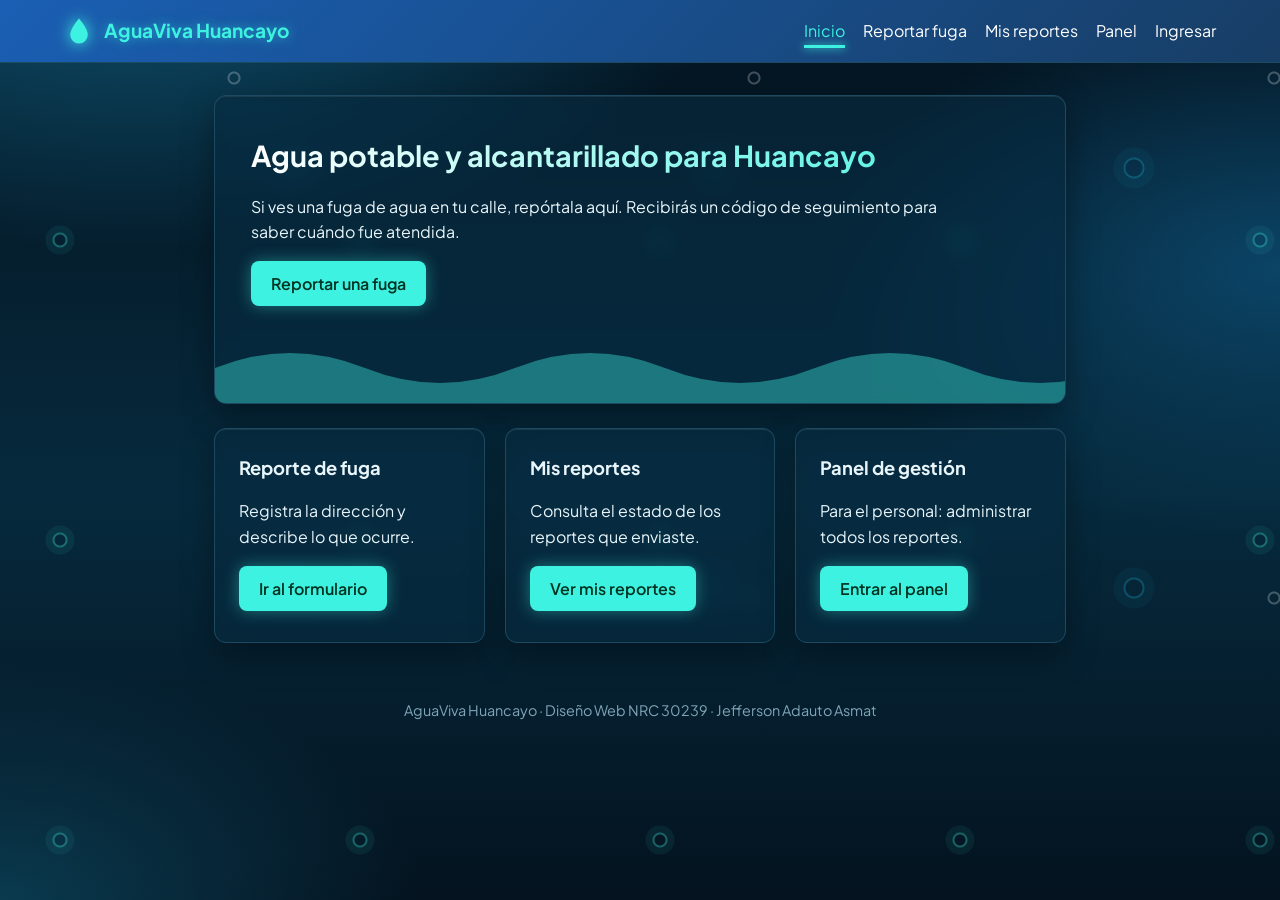
<file: aguaviva-huancayo/index.html>
<!DOCTYPE html>
<html lang="es">

<head>
    <meta charset="UTF-8">
    <meta name="viewport" content="width=device-width, initial-scale=1">
    <title>Inicio · AguaViva Huancayo</title>
    <link rel="preconnect" href="https://fonts.googleapis.com">
    <link href="https://fonts.googleapis.com/css2?family=Plus+Jakarta+Sans:wght@400;600;700&display=swap"
        rel="stylesheet">
    <link rel="stylesheet" href="css/index.css">
</head>

<body>
    <header>
        <div class="marca"><svg viewBox="0 0 24 24" aria-hidden="true">
                <path d="M12 2C12 2 5 10 5 15a7 7 0 0 0 14 0c0-5-7-13-7-13z" fill="currentColor" />
            </svg><span>AguaViva Huancayo</span></div>
        <nav><a href="index.html" class="activo">Inicio</a><a href="registro.html">Reportar fuga</a><a
                href="consulta.html">Mis reportes</a><a href="panel.html">Panel</a><a href="login.html">Ingresar</a>
        </nav>
    </header>
    <main>
        <section class="hero">
            <h1>Agua potable y alcantarillado para Huancayo</h1>
            <p>Si ves una fuga de agua en tu calle, repórtala aquí. Recibirás un código de seguimiento para saber cuándo
                fue atendida.</p>
            <a class="btn" href="registro.html">Reportar una fuga</a>
        </section>
        <section class="tarjetas">
            <article class="tarjeta">
                <h2>Reporte de fuga</h2>
                <p>Registra la dirección y describe lo que ocurre.</p><a class="btn" href="registro.html">Ir al
                    formulario</a>
            </article>
            <article class="tarjeta">
                <h2>Mis reportes</h2>
                <p>Consulta el estado de los reportes que enviaste.</p><a class="btn" href="consulta.html">Ver mis
                    reportes</a>
            </article>
            <article class="tarjeta">
                <h2>Panel de gestión</h2>
                <p>Para el personal: administrar todos los reportes.</p><a class="btn" href="panel.html">Entrar al
                    panel</a>
            </article>
        </section>
    </main>
    <footer>AguaViva Huancayo · Diseño Web NRC 30239 · Jefferson Adauto Asmat</footer>
</body>

</html>
</file>
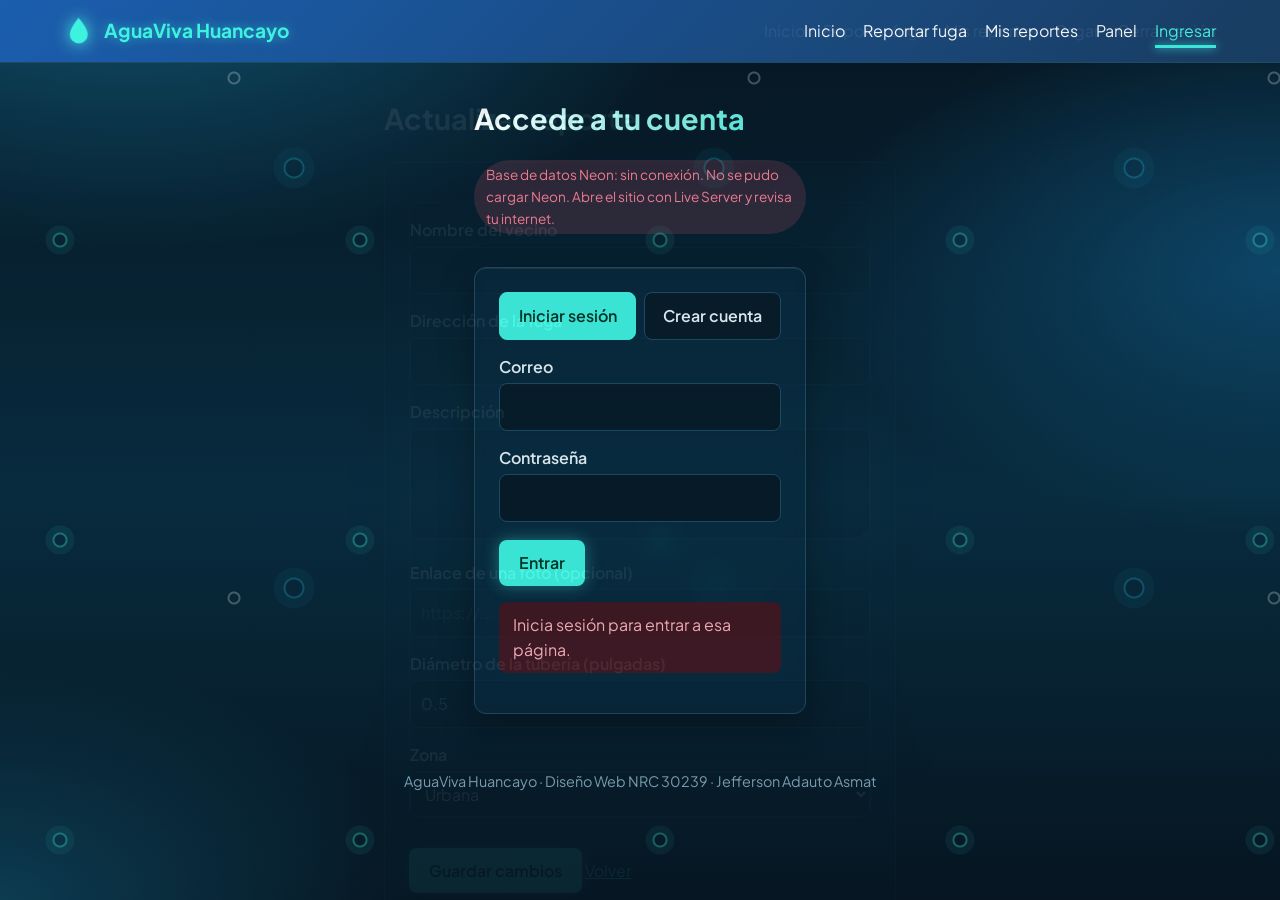
<file: aguaviva-huancayo/actualizar.html>
<!DOCTYPE html>
<html lang="es">

<head>
    <meta charset="UTF-8">
    <meta name="viewport" content="width=device-width, initial-scale=1">
    <title>Actualizar reporte · AguaViva Huancayo</title>
    <link rel="preconnect" href="https://fonts.googleapis.com">
    <link href="https://fonts.googleapis.com/css2?family=Plus+Jakarta+Sans:wght@400;600;700&display=swap"
        rel="stylesheet">
    <link rel="stylesheet" href="css/actualizar.css">
</head>

<body>
    <header>
        <div class="marca"><svg viewBox="0 0 24 24" aria-hidden="true">
                <path d="M12 2C12 2 5 10 5 15a7 7 0 0 0 14 0c0-5-7-13-7-13z" fill="currentColor" />
            </svg><span>AguaViva Huancayo</span></div>
        <nav><a href="index.html">Inicio</a><a href="registro.html">Reportar fuga</a><a href="consulta.html">Mis
                reportes</a><a href="pago.html">Pagar</a><a href="login.html" id="salir">Cerrar sesión</a></nav>
    </header>
    <main>
        <h1>Actualizar reporte</h1>
        <form id="form-reporte" class="caja" novalidate>
            <p id="codigo"></p>
            <p id="aviso" hidden>Este reporte ya fue pagado o atendido, por eso solo puedes verlo.</p>
            <fieldset id="campos">
                <label for="nombre_vecino">Nombre del vecino</label>
                <input id="nombre_vecino" name="nombre_vecino" type="text" required>
                <label for="direccion">Dirección de la fuga</label>
                <input id="direccion" name="direccion" type="text" required>
                <label for="descripcion">Descripción</label>
                <textarea id="descripcion" name="descripcion" required></textarea>
                <label for="imagen_url">Enlace de una foto (opcional)</label>
                <input id="imagen_url" name="imagen_url" type="url" placeholder="https://...">
                <label for="diametro_pulg">Diámetro de la tubería (pulgadas)</label>
                <input id="diametro_pulg" name="diametro_pulg" type="number" min="0.25" max="48" step="0.25" value="0.5"
                    required>
                <label for="zona">Zona</label>
                <select id="zona" name="zona">
                    <option value="urbana">Urbana</option>
                    <option value="rural">Rural</option>
                </select>
            </fieldset>
            <button class="btn" id="guardar" type="submit">Guardar cambios</button> <a href="consulta.html">Volver</a>
            <p id="exito" class="exito" role="status" hidden></p>
            <p id="error" class="error" role="alert" hidden></p>
        </form>
    </main>
    <footer>AguaViva Huancayo · Diseño Web NRC 30239 · Jefferson Adauto Asmat</footer>
    <script type="module" src="js/actualizar/actualizar.js"></script>
</body>

</html>
</file>
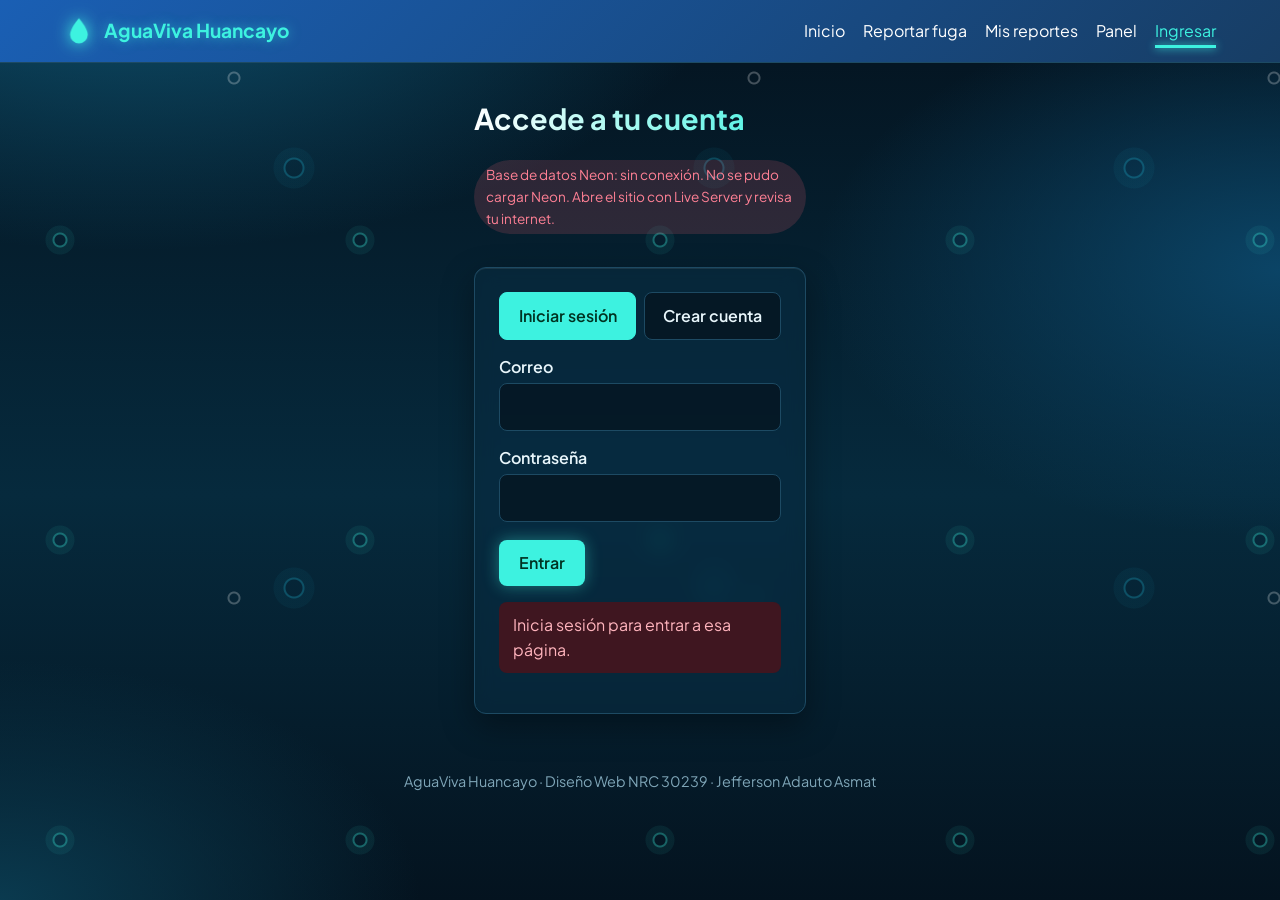
<file: aguaviva-huancayo/caja.html>
<!DOCTYPE html>
<html lang="es">

<head>
  <meta charset="UTF-8">
  <meta name="viewport" content="width=device-width, initial-scale=1">
  <title>Caja | AguaViva Huancayo</title>
  <link rel="preconnect" href="https://fonts.googleapis.com">
  <link href="https://fonts.googleapis.com/css2?family=Plus+Jakarta+Sans:wght@400;600;700&display=swap"
    rel="stylesheet">
  <link rel="stylesheet" href="css/caja.css">
</head>

<body>
  <header>
    <div class="marca"><svg viewBox="0 0 24 24" aria-hidden="true">
        <path d="M12 2C12 2 5 10 5 15a7 7 0 0 0 14 0c0-5-7-13-7-13z" fill="currentColor" />
      </svg><span>AguaViva Huancayo</span></div>
    <nav><span id="nombre-cajero"></span><a href="login.html" id="cerrar-sesion">Cerrar sesión</a></nav>
  </header>
  <main>
    <h1>Módulo de Caja</h1>

    <section class="caja" aria-labelledby="t-cobro">
      <h2 id="t-cobro">Cobro presencial</h2>
      <form id="form-buscar" role="search">
        <label for="criterio">Código de seguimiento, DNI o nombre</label>
        <input id="criterio" name="criterio" type="search" autocomplete="off">
        <button class="btn" type="submit">Buscar</button>
      </form>
      <table id="tabla-pendientes">
        <caption>Solicitudes pendientes de pago</caption>
        <thead>
          <tr>
            <th scope="col">Código</th>
            <th scope="col">Cliente</th>
            <th scope="col">DNI</th>
            <th scope="col">Monto</th>
            <th scope="col">Acción</th>
          </tr>
        </thead>
        <tbody></tbody>
      </table>
    </section>

    <section class="caja" aria-labelledby="t-linea">
      <h2 id="t-linea">Pagos recibidos por la pasarela</h2>
      <p id="aviso-nuevos" role="status" aria-live="polite"></p>
      <label for="fecha-caja">Fecha</label>
      <input id="fecha-caja" type="date">
      <label><input id="solo-por-verificar" type="checkbox"> Solo pendientes de verificar</label>
      <table id="tabla-en-linea">
        <caption>Operaciones en línea</caption>
        <thead>
          <tr>
            <th scope="col">Hora</th>
            <th scope="col">Operación</th>
            <th scope="col">Solicitud</th>
            <th scope="col">Cliente</th>
            <th scope="col">Medio</th>
            <th scope="col">Monto</th>
            <th scope="col">Resultado</th>
            <th scope="col">Verificación</th>
          </tr>
        </thead>
        <tbody></tbody>
      </table>
    </section>

    <section class="caja" aria-labelledby="t-resumen">
      <h2 id="t-resumen">Resumen del día (cierre de caja)</h2>
      <table id="tabla-resumen">
        <thead>
          <tr>
            <th scope="col">Canal</th>
            <th scope="col">Medio</th>
            <th scope="col">Operaciones</th>
            <th scope="col">Total</th>
          </tr>
        </thead>
        <tbody></tbody>
      </table>
      <p>Total recaudado: <strong id="total-dia">S/ 0.00</strong></p>
    </section>
  </main>
  <dialog id="dialogo-cobro" aria-labelledby="t-dialogo">
    <form id="form-cobro">
      <h2 id="t-dialogo">Registrar cobro</h2>
      <p>Solicitud <strong id="cobro-codigo"></strong> — Total <strong id="cobro-total"></strong></p>

      <label for="metodo-caja">Medio de pago</label>
      <select id="metodo-caja" name="metodo">
        <option value="efectivo">Efectivo</option>
        <option value="pos">Tarjeta en POS</option>
        <option value="andipay">Billetera AndiPay (QR)</option>
        <option value="pagomovil">Billetera PagoMóvil (QR)</option>
      </select>

      <div id="campo-recibido">
        <label for="monto-recibido">Monto recibido (S/)</label>
        <input id="monto-recibido" name="monto_recibido" type="number" min="0" step="0.01">
        <p>Vuelto: <output id="vuelto">S/ 0.00</output></p>
      </div>

      <div id="campo-referencia" hidden>
        <label for="referencia">N.° de voucher u operación</label>
        <input id="referencia" name="referencia" inputmode="numeric" maxlength="12">
      </div>

      <button class="btn" type="submit">Confirmar cobro</button>
      <button type="button" id="cancelar-cobro">Cancelar</button>
    </form>
  </dialog>
  <script type="module" src="js/caja/caja.js"></script>
  <footer>AguaViva Huancayo · Diseño Web NRC 30239 · Jefferson Adauto Asmat</footer>
</body>

</html>
</file>
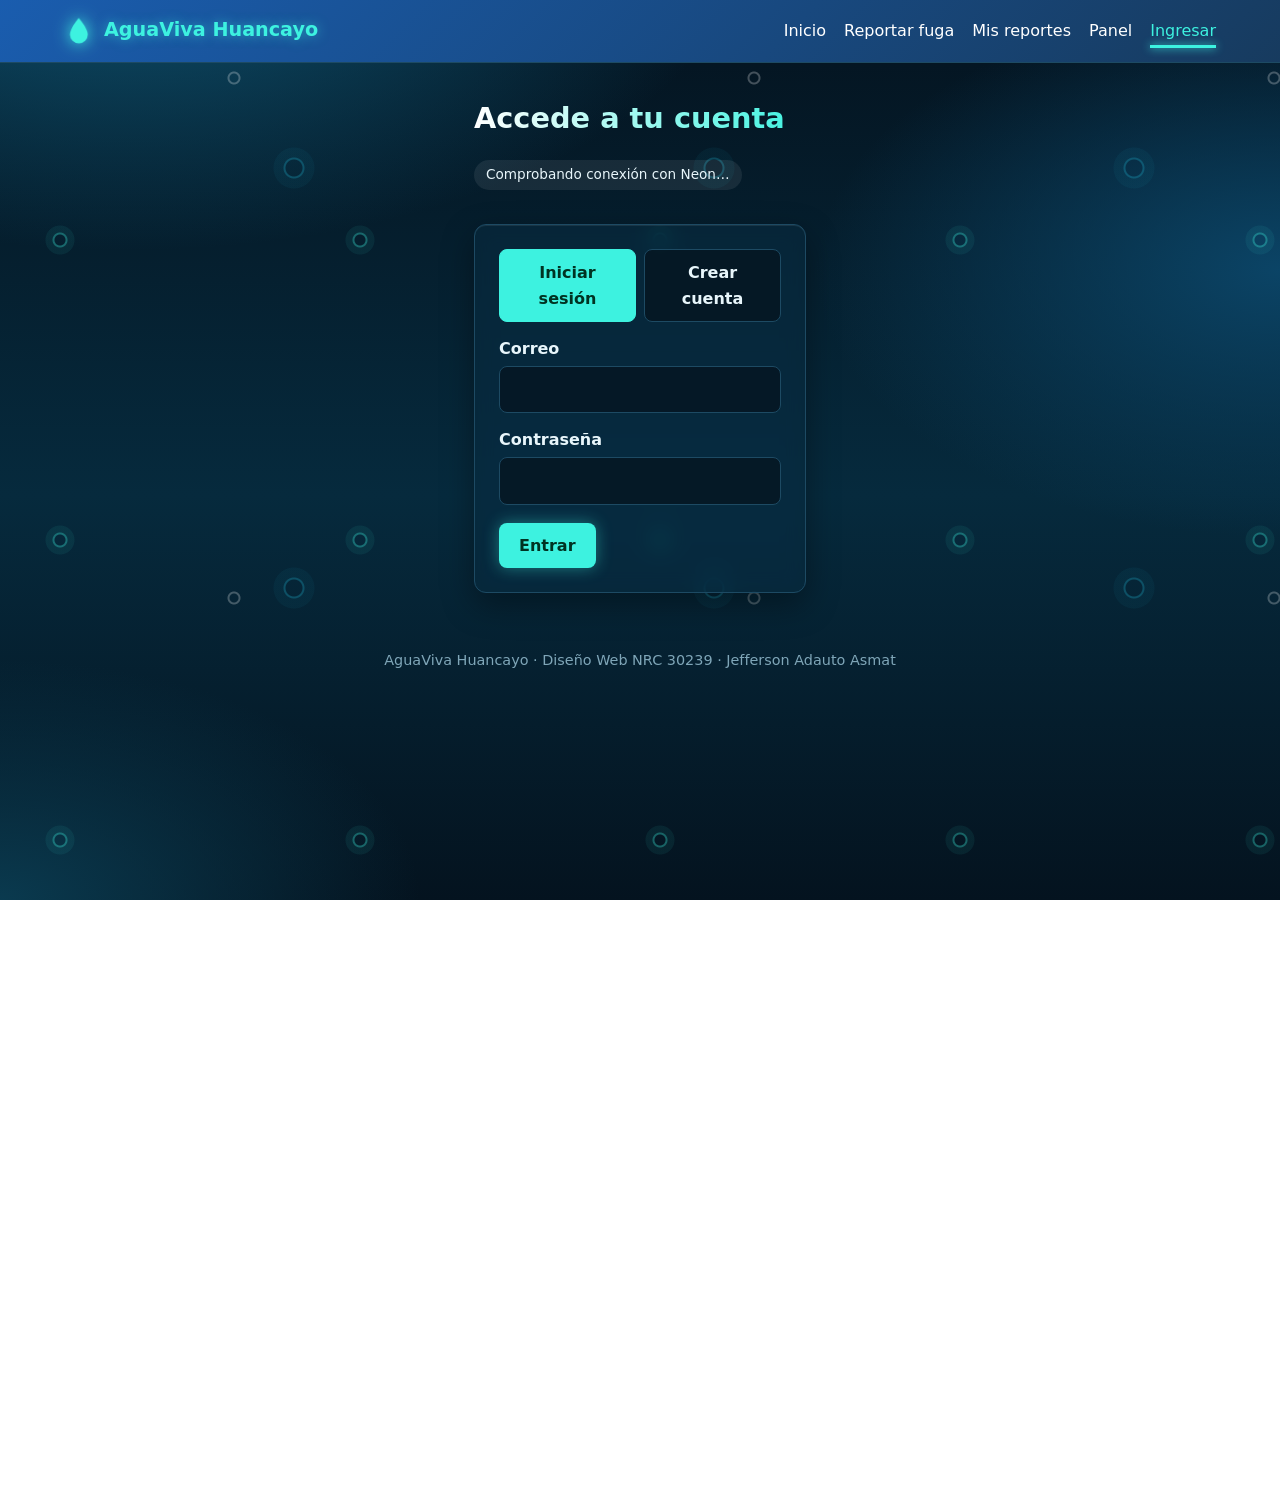
<file: aguaviva-huancayo/comprobante.html>
<!DOCTYPE html>
<html lang="es">

<head>
  <meta charset="UTF-8">
  <meta name="viewport" content="width=device-width, initial-scale=1">
  <title>Comprobante | AguaViva Huancayo</title>
  <link rel="preconnect" href="https://fonts.googleapis.com">
  <link href="https://fonts.googleapis.com/css2?family=Plus+Jakarta+Sans:wght@400;600;700&display=swap"
    rel="stylesheet">
  <link rel="stylesheet" href="css/comprobante.css">
</head>

<body>
  <header>
    <div class="marca"><svg viewBox="0 0 24 24" aria-hidden="true">
        <path d="M12 2C12 2 5 10 5 15a7 7 0 0 0 14 0c0-5-7-13-7-13z" fill="currentColor" />
      </svg><span>AguaViva Huancayo</span></div>
    <nav><a href="index.html">Inicio</a><a href="registro.html">Reportar fuga</a><a href="consulta.html"
        class="activo">Mis reportes</a><a href="pago.html">Pagar</a><a href="login.html" id="salir">Cerrar sesión</a>
    </nav>
  </header>
  <main>
    <h1>Constancia de pago</h1>
    <section id="comprobante" aria-live="polite"></section>
    <div class="acciones">
      <button class="btn" type="button" id="imprimir">Imprimir</button>
      <a href="consulta.html">Volver</a>
    </div>
  </main>
  <script type="module" src="js/comprobante/comprobante.js"></script>
  <footer>AguaViva Huancayo · Diseño Web NRC 30239 · Jefferson Adauto Asmat</footer>
</body>

</html>
</file>
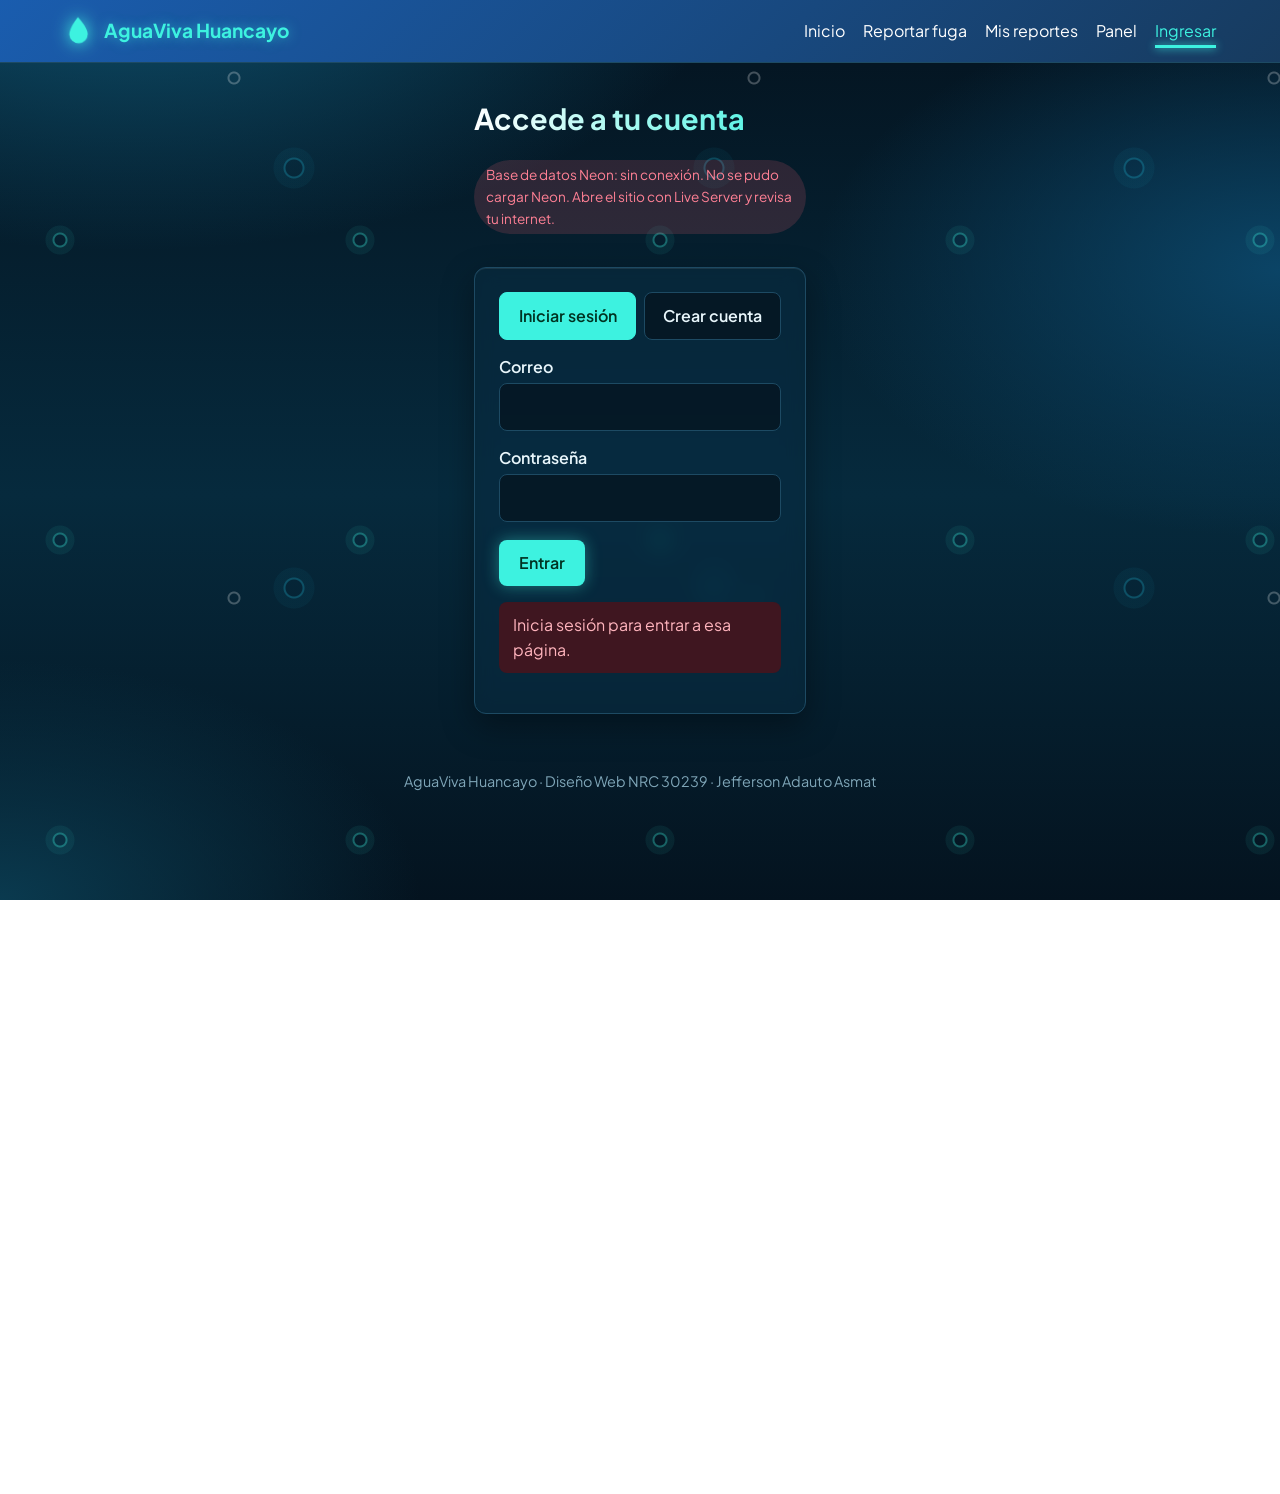
<file: aguaviva-huancayo/consulta.html>
<!DOCTYPE html>
<html lang="es">

<head>
    <meta charset="UTF-8">
    <meta name="viewport" content="width=device-width, initial-scale=1">
    <title>Mis reportes · AguaViva Huancayo</title>
    <link rel="preconnect" href="https://fonts.googleapis.com">
    <link href="https://fonts.googleapis.com/css2?family=Plus+Jakarta+Sans:wght@400;600;700&display=swap"
        rel="stylesheet">
    <link rel="stylesheet" href="css/consulta.css">
</head>

<body>
    <header>
        <div class="marca"><svg viewBox="0 0 24 24" aria-hidden="true">
                <path d="M12 2C12 2 5 10 5 15a7 7 0 0 0 14 0c0-5-7-13-7-13z" fill="currentColor" />
            </svg><span>AguaViva Huancayo</span></div>
        <nav><a href="index.html">Inicio</a><a href="registro.html">Reportar fuga</a><a href="consulta.html"
                class="activo">Mis reportes</a><a href="pago.html">Pagar</a><a href="login.html" id="salir">Cerrar
                sesión</a></nav>
    </header>
    <main>
        <h1>Mis reportes de fuga</h1>
        <section class="caja">
            <h2><svg class="icono" viewBox="0 0 24 24" aria-hidden="true">
                    <path d="M4 12 9 17 20 6" fill="none" stroke-width="3" />
                </svg>Resultados</h2>
            <p id="error" class="error" role="alert" hidden></p>
            <div class="tabla">
                <table>
                    <thead>
                        <tr>
                            <th>Código</th>
                            <th>Dirección</th>
                            <th>Descripción</th>
                            <th>Estado</th>
                            <th>Monto</th>
                            <th>Pago</th>
                            <th>Fecha</th>
                            <th>Acción</th>
                        </tr>
                    </thead>
                    <tbody id="filas"></tbody>
                </table>
            </div>
            <p id="vacio" hidden>Aún no tienes reportes. <a href="registro.html">Envía el primero</a>.</p>
        </section>
    </main>
    <footer>AguaViva Huancayo · Diseño Web NRC 30239 · Jefferson Adauto Asmat</footer>
    <script type="module" src="js/consulta/consulta.js"></script>
</body>

</html>
</file>
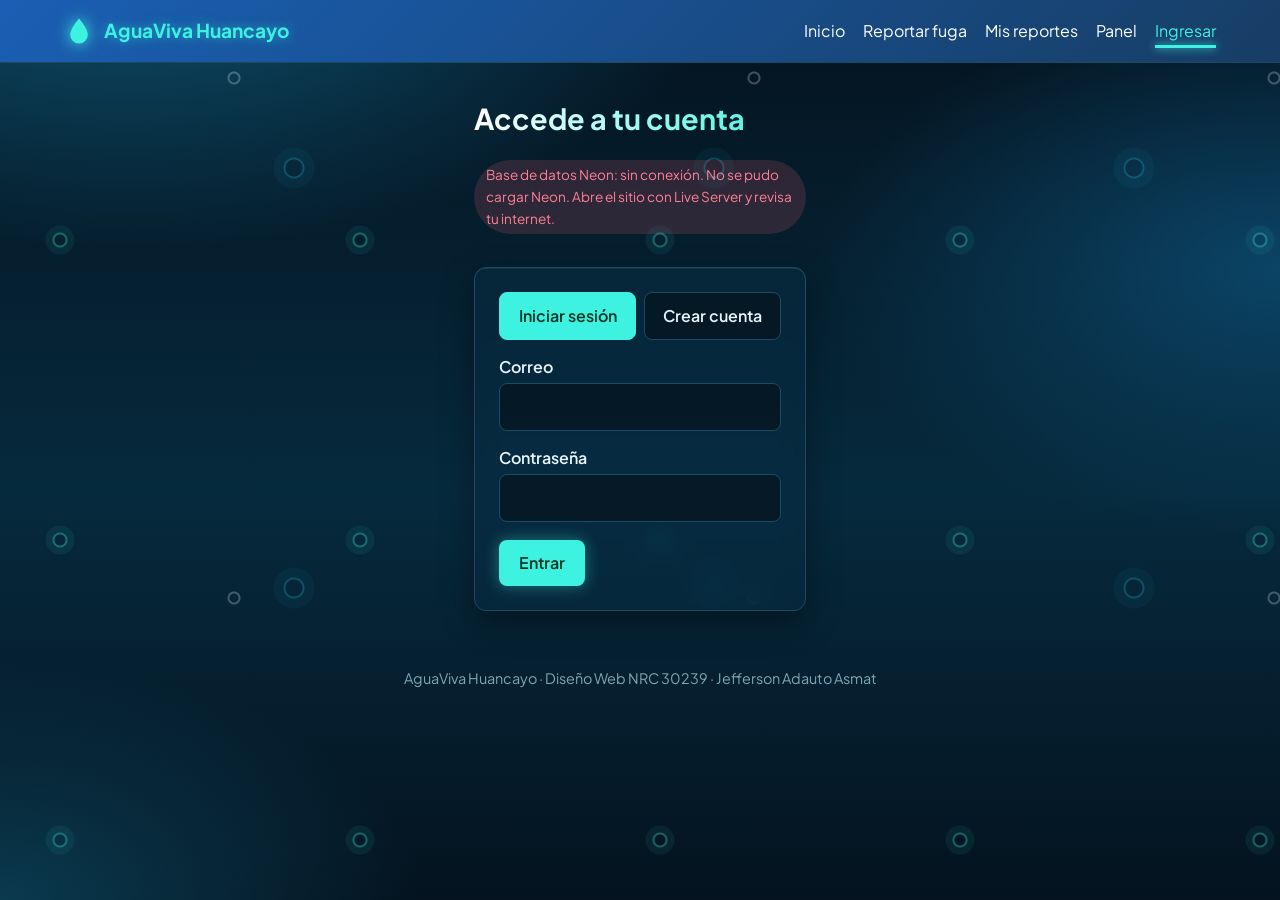
<file: aguaviva-huancayo/login.html>
<!DOCTYPE html>
<html lang="es">

<head>
    <meta charset="UTF-8">
    <meta name="viewport" content="width=device-width, initial-scale=1">
    <title>Ingresar · AguaViva Huancayo</title>
    <link rel="preconnect" href="https://fonts.googleapis.com">
    <link href="https://fonts.googleapis.com/css2?family=Plus+Jakarta+Sans:wght@400;600;700&display=swap"
        rel="stylesheet">
    <link rel="stylesheet" href="css/login.css">
</head>

<body>
    <header>
        <div class="marca"><svg viewBox="0 0 24 24" aria-hidden="true">
                <path d="M12 2C12 2 5 10 5 15a7 7 0 0 0 14 0c0-5-7-13-7-13z" fill="currentColor" />
            </svg><span>AguaViva Huancayo</span></div>
        <nav><a href="index.html">Inicio</a><a href="registro.html">Reportar fuga</a><a href="consulta.html">Mis
                reportes</a><a href="panel.html">Panel</a><a href="login.html" class="activo">Ingresar</a></nav>
    </header>
    <main>
        <h1>Accede a tu cuenta</h1>
        <p id="estado-bd" class="estado-bd">Comprobando conexión con Neon…</p>
        <div class="caja">
            <div class="pestanas"><button type="button" id="tab-login" class="activa">Iniciar sesión</button><button
                    type="button" id="tab-crear">Crear cuenta</button></div>
            <form id="form-login">
                <label for="l-correo">Correo</label><input id="l-correo" type="email" required>
                <label for="l-clave">Contraseña</label><input id="l-clave" type="password" required>
                <button class="btn" type="submit">Entrar</button>
            </form>
            <form id="form-crear" hidden>
                <label for="c-nombre">Nombre completo</label><input id="c-nombre" type="text" required>
                <label for="c-correo">Correo</label><input id="c-correo" type="email" required>
                <label for="c-clave">Contraseña (mínimo 4 caracteres)</label><input id="c-clave" type="password"
                    minlength="4" required>
                <button class="btn" type="submit">Crear cuenta</button>
            </form>
            <p id="exito" class="exito" role="status" hidden></p>
            <p id="error" class="error" role="alert" hidden></p>
        </div>
    </main>
    <footer>AguaViva Huancayo · Diseño Web NRC 30239 · Jefferson Adauto Asmat</footer>
    <script type="module" src="js/auth/login.js"></script>
</body>

</html>
</file>
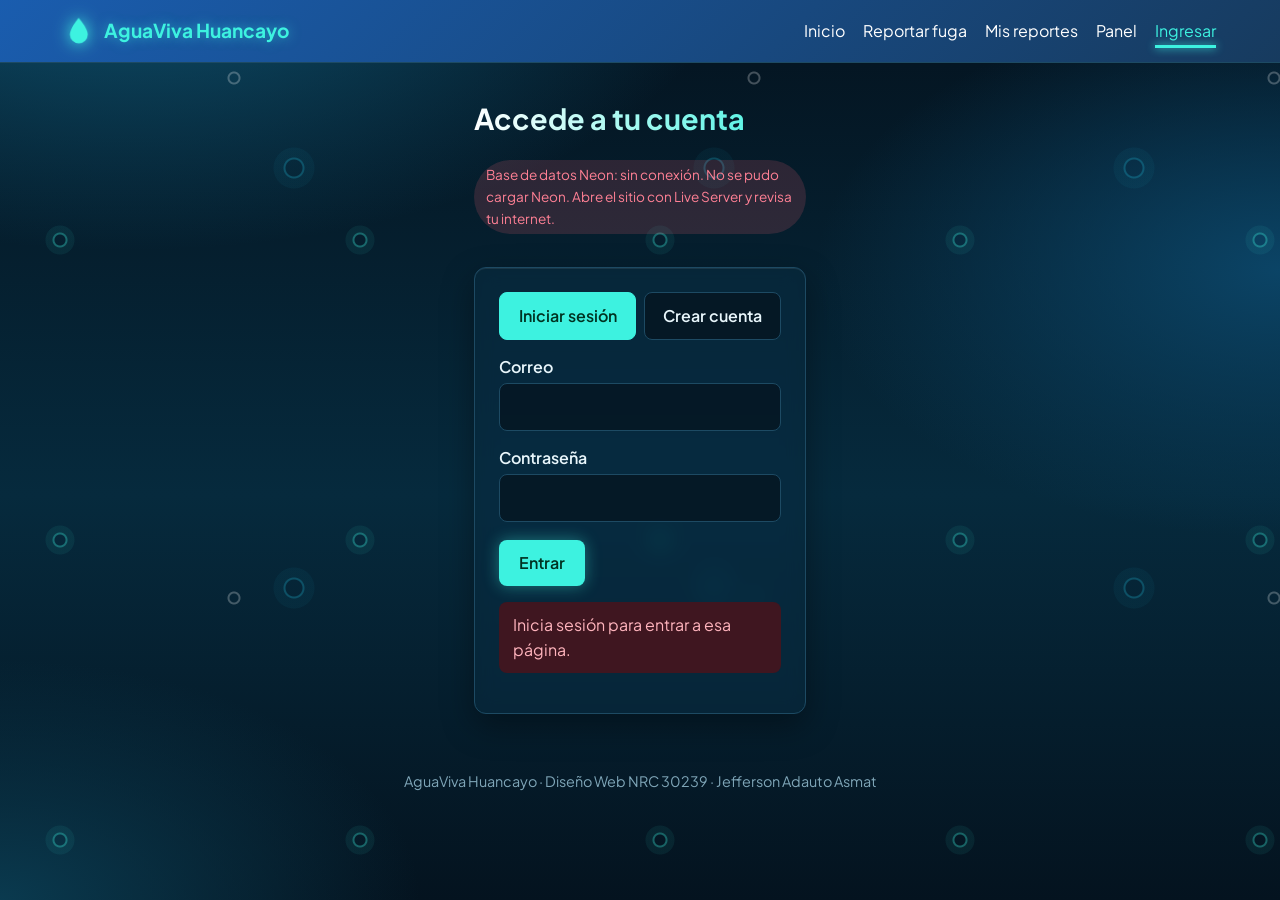
<file: aguaviva-huancayo/pago.html>
<!DOCTYPE html>
<html lang="es">

<head>
  <meta charset="UTF-8">
  <meta name="viewport" content="width=device-width, initial-scale=1">
  <title>Pagar servicio | AguaViva Huancayo</title>
  <link rel="preconnect" href="https://fonts.googleapis.com">
  <link href="https://fonts.googleapis.com/css2?family=Plus+Jakarta+Sans:wght@400;600;700&display=swap"
    rel="stylesheet">
  <link rel="stylesheet" href="css/pago.css">
</head>

<body>
  <header>
    <div class="marca"><svg viewBox="0 0 24 24" aria-hidden="true">
        <path d="M12 2C12 2 5 10 5 15a7 7 0 0 0 14 0c0-5-7-13-7-13z" fill="currentColor" />
      </svg><span>AguaViva Huancayo</span></div>
    <nav><a href="index.html">Inicio</a><a href="registro.html">Reportar fuga</a><a href="consulta.html">Mis
        reportes</a><a href="pago.html" class="activo">Pagar</a><a href="login.html" id="salir">Cerrar sesión</a></nav>
  </header>
  <main>
    <h1>Pago en línea</h1>

    <section class="caja" aria-labelledby="t-resumen">
      <h2 id="t-resumen">Resumen</h2>
      <label for="registro">Solicitud a pagar</label>
      <select id="registro" name="registro"></select>
      <p>Total a pagar: <strong id="resumen-monto">—</strong></p>
    </section>

    <fieldset>
      <legend>Método de pago</legend>
      <label><input type="radio" name="metodo" value="tarjeta" checked> Tarjeta de débito o crédito</label>
      <label><input type="radio" name="metodo" value="billetera"> Billetera electrónica</label>
    </fieldset>

    <form id="form-tarjeta" class="caja" novalidate>
      <label for="numero">Número de tarjeta</label>
      <input id="numero" name="numero" inputmode="numeric" autocomplete="cc-number" maxlength="23" required
        aria-describedby="marca-detectada error-numero">
      <span id="marca-detectada"></span>
      <span id="error-numero" class="error"></span>

      <label for="vencimiento">Vencimiento (MM/AA)</label>
      <input id="vencimiento" name="vencimiento" inputmode="numeric" autocomplete="cc-exp" maxlength="5"
        placeholder="MM/AA" required aria-describedby="error-vencimiento">
      <span id="error-vencimiento" class="error"></span>

      <label for="cvv">CVV</label>
      <input id="cvv" name="cvv" type="password" inputmode="numeric" autocomplete="cc-csc" maxlength="4" required
        aria-describedby="error-cvv">
      <span id="error-cvv" class="error"></span>

      <label for="titular">Nombre del titular</label>
      <input id="titular" name="titular" autocomplete="cc-name" required aria-describedby="error-titular">
      <span id="error-titular" class="error"></span>

      <button class="btn" type="submit">Pagar con tarjeta</button>
    </form>

    <form id="form-billetera" class="caja" novalidate hidden>
      <label for="proveedor">Billetera</label>
      <select id="proveedor" name="proveedor">
        <option value="andipay">AndiPay</option>
        <option value="pagomovil">PagoMóvil</option>
      </select>

      <label for="celular">Celular afiliado</label>
      <input id="celular" name="celular" inputmode="numeric" autocomplete="tel-national" maxlength="9" required
        aria-describedby="error-celular">
      <span id="error-celular" class="error"></span>

      <label for="codigo">Código de aprobación (6 dígitos que muestra tu billetera)</label>
      <input id="codigo" name="codigo" inputmode="numeric" autocomplete="one-time-code" maxlength="6" required
        aria-describedby="error-codigo">
      <span id="error-codigo" class="error"></span>

      <button class="btn" type="submit">Pagar con billetera</button>
    </form>

    <p id="mensaje-pago" role="status" aria-live="polite"></p>
  </main>
  <script type="module" src="js/pago/pago.js"></script>
  <footer>AguaViva Huancayo · Diseño Web NRC 30239 · Jefferson Adauto Asmat</footer>
</body>

</html>
</file>
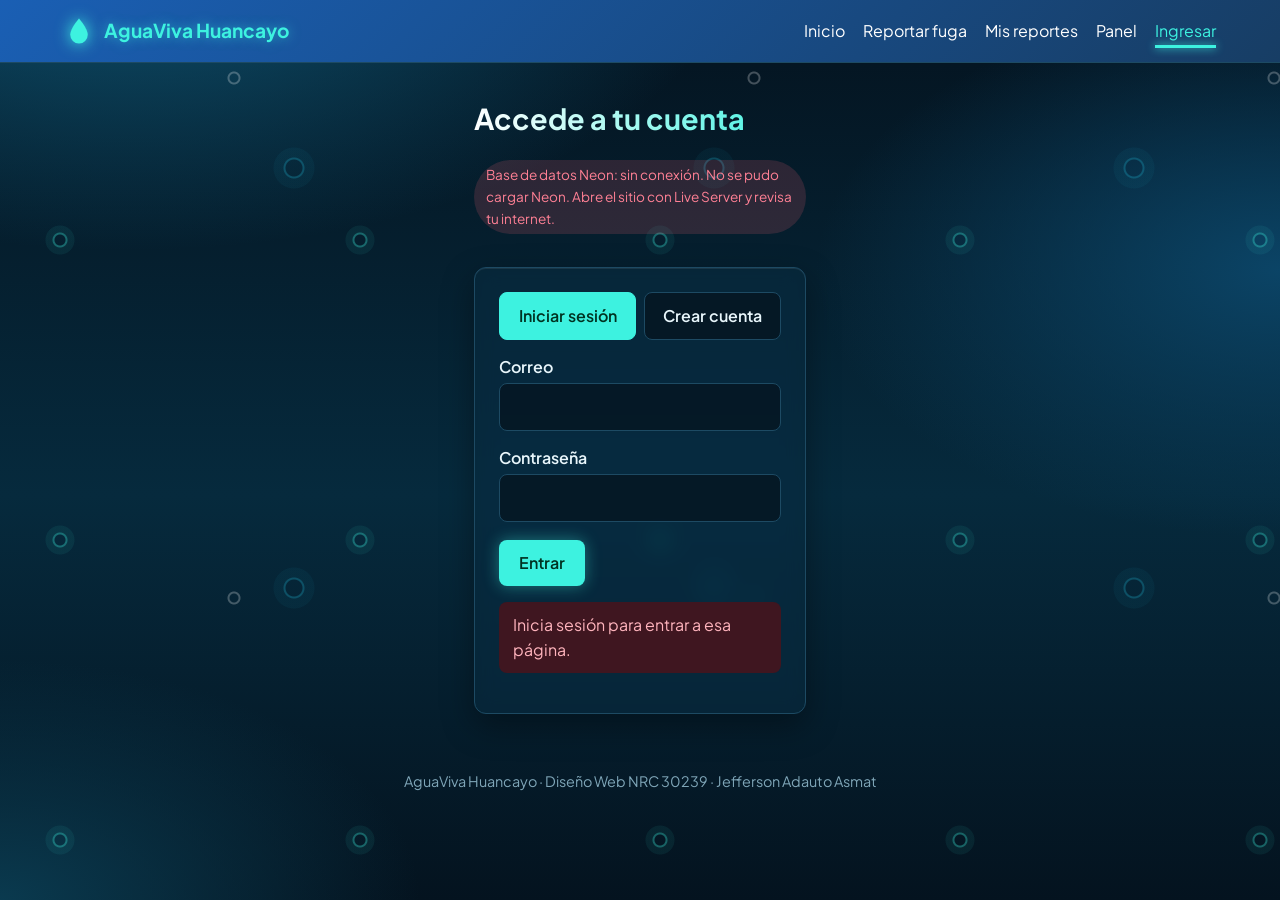
<file: aguaviva-huancayo/panel.html>
<!DOCTYPE html>
<html lang="es">

<head>
    <meta charset="UTF-8">
    <meta name="viewport" content="width=device-width, initial-scale=1">
    <title>Panel · AguaViva Huancayo</title>
    <link rel="preconnect" href="https://fonts.googleapis.com">
    <link href="https://fonts.googleapis.com/css2?family=Plus+Jakarta+Sans:wght@400;600;700&display=swap"
        rel="stylesheet">
    <link rel="stylesheet" href="css/panel.css">
</head>

<body>
    <header>
        <div class="marca"><svg viewBox="0 0 24 24" aria-hidden="true">
                <path d="M12 2C12 2 5 10 5 15a7 7 0 0 0 14 0c0-5-7-13-7-13z" fill="currentColor" />
            </svg><span>AguaViva Huancayo</span></div>
        <nav><a href="index.html">Inicio</a><a href="registro.html">Reportar fuga</a><a href="consulta.html">Mis
                reportes</a><a href="panel.html" class="activo">Panel</a><a href="login.html" id="salir">Cerrar
                sesión</a></nav>
    </header>
    <main>
        <h1>Panel de gestión</h1>
        <p id="rol"></p>
        <form id="form-panel" class="caja" novalidate>
            <h2 id="titulo-form">Nuevo reporte</h2>
            <input id="id" type="hidden">
            <div class="fila">
                <div>
                    <label for="nombre_vecino">Nombre del vecino</label><input id="nombre_vecino" type="text" required>
                    <label for="direccion">Dirección</label><input id="direccion" type="text" required>
                    <label for="imagen_url">Enlace de foto (opcional)</label><input id="imagen_url" type="url">
                </div>
                <div>
                    <label for="descripcion">Descripción</label><textarea id="descripcion" required></textarea>
                    <label for="estado">Estado</label><select id="estado">
                        <option>registrado</option>
                        <option>atendido</option>
                        <option>rechazado</option>
                    </select>
                </div>
            </div>
            <button class="btn" type="submit" id="guardar">Crear reporte</button> <button class="btn" type="button"
                id="cancelar" hidden>Cancelar edición</button>
            <p id="exito" class="exito" role="status" hidden></p>
            <p id="error" class="error" role="alert" hidden></p>
        </form>
        <section class="caja">
            <h2>Todos los reportes</h2>
            <div class="tabla">
                <table>
                    <thead>
                        <tr>
                            <th>Código</th>
                            <th>Vecino</th>
                            <th>Dirección</th>
                            <th>Descripción</th>
                            <th>Estado</th>
                            <th>Pago</th>
                            <th>Acciones</th>
                        </tr>
                    </thead>
                    <tbody id="filas"></tbody>
                </table>
            </div>
        </section>
    </main>
    <footer>AguaViva Huancayo · Diseño Web NRC 30239 · Jefferson Adauto Asmat</footer>
    <script type="module" src="js/panel/panel.js"></script>
</body>

</html>
</file>
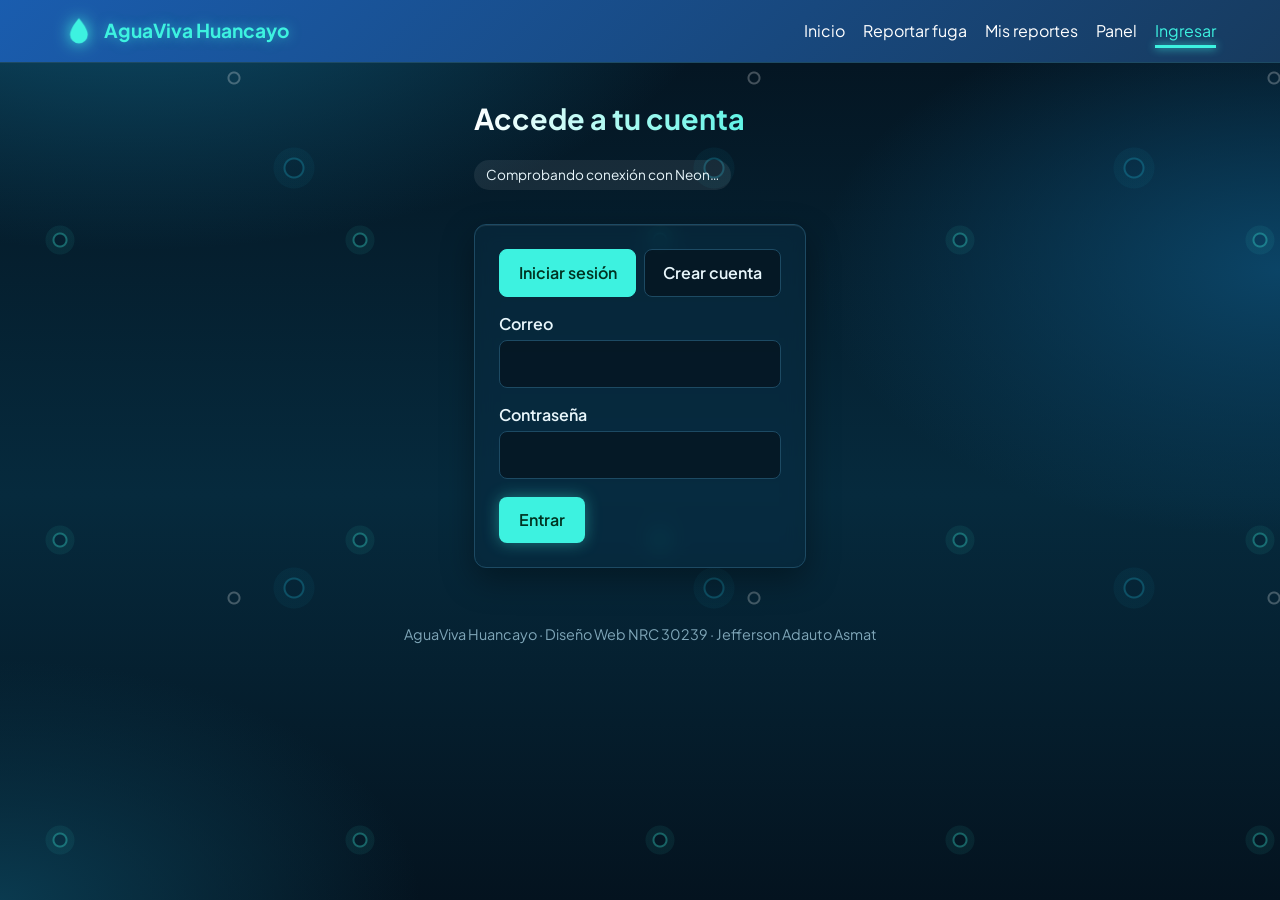
<file: aguaviva-huancayo/registro.html>
<!DOCTYPE html>
<html lang="es">

<head>
    <meta charset="UTF-8">
    <meta name="viewport" content="width=device-width, initial-scale=1">
    <title>Reportar fuga · AguaViva Huancayo</title>
    <link rel="preconnect" href="https://fonts.googleapis.com">
    <link href="https://fonts.googleapis.com/css2?family=Plus+Jakarta+Sans:wght@400;600;700&display=swap"
        rel="stylesheet">
    <link rel="stylesheet" href="css/registro.css">
</head>

<body>
    <header>
        <div class="marca"><svg viewBox="0 0 24 24" aria-hidden="true">
                <path d="M12 2C12 2 5 10 5 15a7 7 0 0 0 14 0c0-5-7-13-7-13z" fill="currentColor" />
            </svg><span>AguaViva Huancayo</span></div>
        <nav><a href="index.html">Inicio</a><a href="registro.html" class="activo">Reportar fuga</a><a
                href="consulta.html">Mis reportes</a><a href="pago.html">Pagar</a><a href="login.html" id="salir">Cerrar
                sesión</a></nav>
    </header>
    <main>
        <h1>Reporte de fuga</h1>
        <form id="form-reporte" class="caja" novalidate>
            <label for="nombre_vecino">Nombre del vecino</label>
            <input id="nombre_vecino" name="nombre_vecino" type="text" required>
            <label for="direccion">Dirección de la fuga</label>
            <input id="direccion" name="direccion" type="text" required>
            <label for="descripcion">Descripción</label>
            <textarea id="descripcion" name="descripcion" required></textarea>
            <label for="imagen_url">Enlace de una foto (opcional)</label>
            <input id="imagen_url" name="imagen_url" type="url" placeholder="https://...">
            <label for="diametro_pulg">Diámetro de la tubería (pulgadas)</label>
            <input id="diametro_pulg" name="diametro_pulg" type="number" min="0.25" max="48" step="0.25" value="0.5"
                required>
            <fieldset>
                <legend>Zona</legend>
                <label><input type="radio" name="zona" value="urbana" checked> Urbana</label>
                <label><input type="radio" name="zona" value="rural"> Rural (+ S/ 25.00)</label>
            </fieldset>
            <p>Tasa de inspección estimada: <output id="monto-estimado" for="form-reporte" aria-live="polite">S/
                    20.00</output></p>
            <button class="btn" type="submit">Enviar reporte y pagar</button>
            <p id="exito" class="exito" role="status" hidden></p>
            <p id="error" class="error" role="alert" hidden></p>
        </form>
    </main>
    <footer>AguaViva Huancayo · Diseño Web NRC 30239 · Jefferson Adauto Asmat</footer>
    <script type="module" src="js/registro/registro.js"></script>
</body>

</html>
</file>
<file: aguaviva-huancayo/css/index.css>
:root{--ink:#222;--blue:#1a5fb4;--green:#2e7d32;--bg:#f3f7fb;--line:#d5dde6;--ease:cubic-bezier(.34,1.56,.64,1);--soft:cubic-bezier(.25,1,.5,1)}
*{box-sizing:border-box}[hidden]{display:none!important}
body{margin:0;font-family:'Plus Jakarta Sans',system-ui,sans-serif;color:var(--ink);background:var(--bg);line-height:1.6}
header{background:linear-gradient(-45deg,var(--ink),var(--green),#16324a,var(--blue));background-size:400% 400%;animation:grad 10s ease infinite;color:#fff;padding:14px 5%;display:flex;flex-wrap:wrap;align-items:center;justify-content:space-between;gap:10px}
.marca{display:flex;align-items:center;gap:10px;font-weight:700;font-size:1.2rem}
.marca svg{width:30px;height:30px;transform-origin:bottom center;animation:sway 2s ease-in-out infinite}
nav{display:flex;gap:18px;flex-wrap:wrap}
nav a{position:relative;color:#fff;text-decoration:none;padding:4px 0}
nav a::after{content:"";position:absolute;left:50%;bottom:0;width:0;height:3px;background:#fff;transition:width .3s var(--soft),left .3s var(--soft)}
nav a:hover::after,nav a.activo::after{width:100%;left:0}
main{max-width:980px;margin:32px auto;padding:0 5%}
h1{margin:0 0 6px;font-size:1.8rem}
.btn{display:inline-block;background:var(--blue);color:#fff;border:0;border-radius:8px;padding:10px 20px;font:inherit;font-weight:600;cursor:pointer;text-decoration:none;transition:background-color .3s ease,transform .1s ease}
.btn:hover{background:var(--ink)}.btn:active{transform:scale(.96)}
.caja{background:#fff;border-radius:12px;padding:24px;margin-top:20px;box-shadow:0 10px 30px rgba(0,0,0,.06),0 1px 3px rgba(0,0,0,.04);transition:box-shadow .3s ease}
.caja:hover{box-shadow:0 18px 40px rgba(0,0,0,.14)}
label{display:block;font-weight:600;margin-top:14px}
input,textarea,select{width:100%;padding:10px;border:1px solid var(--line);border-radius:8px;font:inherit;margin-top:4px}
input:focus,textarea:focus,select:focus{outline:2px solid var(--blue);border-color:var(--blue)}
form .btn{margin-top:18px}
.exito,.error{margin-top:16px;padding:10px 14px;border-radius:8px}
.exito{background:#e6f4e7;color:#1b5e20;animation:pop .4s var(--ease) forwards}
.error{background:#fdeaea;color:#a12622}
table{width:100%;border-collapse:collapse;font-size:.95rem}
th,td{text-align:left;padding:10px 8px;border-bottom:1px solid var(--line);vertical-align:top}
.tabla{overflow-x:auto}
.estado{padding:2px 10px;border-radius:99px;background:#e3edf9;color:var(--blue);font-size:.85rem}
footer{text-align:center;padding:24px;color:#666;font-size:.9rem}
@keyframes grad{0%{background-position:0% 50%}50%{background-position:100% 50%}100%{background-position:0% 50%}}
@keyframes sway{0%,100%{transform:scale(1) rotate(0)}25%{transform:scale(1.08) rotate(-4deg)}75%{transform:scale(1.08) rotate(4deg)}}
@keyframes pop{0%{transform:scale(.5);opacity:0}15%{transform:scale(1.1);opacity:1}25%{transform:scale(1);opacity:1}}
@keyframes fade{from{opacity:0;filter:blur(6px);transform:translateY(20px) scale(.97)}to{opacity:1;filter:blur(0);transform:none}}

.hero{background:#fff;border-radius:12px;padding:36px;box-shadow:0 10px 30px rgba(0,0,0,.06);animation:fade 1.3s var(--ease) forwards}
.hero p{max-width:60ch}
.tarjetas{display:grid;grid-template-columns:repeat(auto-fit,minmax(240px,1fr));gap:20px;margin-top:24px}
.tarjeta{background:#fff;border-radius:12px;padding:24px;box-shadow:0 4px 12px rgba(0,0,0,.08);transition:transform .4s var(--soft),box-shadow .4s var(--soft)}
.tarjeta:hover{transform:translateY(-8px);box-shadow:0 20px 40px rgba(0,0,0,.15)}
.tarjeta h2{font-size:1.15rem;margin:0 0 6px}

/* ===== Tema agua oscuro con acento neón (propio de esta página) ===== */
body{color:#e8f6fb;min-height:100vh;background:radial-gradient(1000px 520px at 10% -8%,#0f5a7a 0,transparent 62%),radial-gradient(800px 460px at 100% 30%,#0b4466 0,transparent 58%),radial-gradient(700px 400px at 0% 100%,#0a3a4f 0,transparent 60%),linear-gradient(180deg,#04131f,#062a3d 55%,#04131f);background-attachment:fixed}
header{background:linear-gradient(-45deg,#04131f,#0b6e5f,#16324a,#1a5fb4);background-size:400% 400%;border-bottom:1px solid #1d4a63}
.marca{color:#3df2e0;text-shadow:0 0 12px rgba(61,242,224,.55)}
nav a.activo{color:#3df2e0}nav a::after{background:#3df2e0;box-shadow:0 0 8px #3df2e0}
a{color:#3df2e0}
.caja,.hero,.tarjeta{background:rgba(10,42,61,.62);border:1px solid #1d4a63;color:#e8f6fb}
.caja:hover,.tarjeta:hover{box-shadow:0 0 26px rgba(61,242,224,.2)}
input,textarea,select{background:rgba(4,19,31,.75);color:#e8f6fb;border-color:#1d4a63}
input:focus,textarea:focus,select:focus{outline:2px solid #3df2e0;border-color:#3df2e0}
.btn{background:#3df2e0;color:#032;box-shadow:0 0 16px rgba(61,242,224,.4)}.btn:hover{background:#fff;color:#032}
.exito{background:#0b3a33;color:#9ff5e9}.error{background:#3f1620;color:#ffb4bd}
th,td{border-bottom-color:#1d4a63}.estado{background:rgba(61,242,224,.15);color:#3df2e0}
td button{background:transparent;color:#e8f6fb}td button.borrar{color:#ffb4bd;border-color:#7a2f3b}
.pestanas button{background:rgba(4,19,31,.75);color:#e8f6fb;border-color:#1d4a63}
.pestanas button.activa{background:#3df2e0;color:#032;border-color:#3df2e0}
footer{color:#7fa6b8}

/* ===== CSS3 avanzado: burbujas, vidrio, 3D, brillo, transiciones entre páginas ===== */
@view-transition{navigation:auto}
html{scroll-behavior:smooth}
body::before{content:"";position:fixed;inset:0;z-index:-1;pointer-events:none;
 background-image:radial-gradient(circle at 20% 80%,transparent 0 5px,rgba(61,242,224,.35) 6px 7px,rgba(61,242,224,.07) 8px 14px,transparent 15px),radial-gradient(circle at 70% 40%,transparent 0 8px,rgba(31,182,212,.3) 9px 10px,rgba(31,182,212,.06) 11px 20px,transparent 21px),radial-gradient(circle at 45% 15%,transparent 0 4px,rgba(255,255,255,.25) 5px 6px,transparent 7px);
 background-size:300px 300px,420px 420px,520px 520px;animation:burbujas 45s linear infinite}
@keyframes burbujas{to{background-position:0 -300px,0 -420px,0 -520px}}
@keyframes brillo{to{background-position:300% 0}}
@keyframes entra{from{opacity:0;transform:translateY(24px) scale(.97);filter:blur(6px)}to{opacity:1;transform:none;filter:none}}
@keyframes latido{50%{box-shadow:0 0 0 7px rgba(61,242,224,0)}}
@keyframes ola{to{background-position-x:600px}}
header{backdrop-filter:blur(12px) saturate(150%);position:sticky;top:0;z-index:5}
.marca svg{filter:drop-shadow(0 0 8px #3df2e0)}
h1{background:linear-gradient(90deg,#fff,#3df2e0,#1fb6d4,#fff);background-size:300% 100%;-webkit-background-clip:text;background-clip:text;color:transparent;animation:brillo 9s linear infinite}
.caja,.hero,.tarjeta{backdrop-filter:blur(10px) saturate(140%);box-shadow:inset 0 1px 0 rgba(255,255,255,.08),0 12px 32px rgba(0,0,0,.35);animation:entra .8s var(--soft) both}
.tarjeta{transform-style:preserve-3d}.tarjeta:nth-child(2){animation-delay:.12s}.tarjeta:nth-child(3){animation-delay:.24s}
.tarjeta:hover{transform:perspective(800px) rotateX(5deg) rotateY(-5deg) translateY(-8px)}
.btn{position:relative;overflow:hidden;animation:latido 2.6s ease-in-out infinite}
.btn::after{content:"";position:absolute;top:0;bottom:0;left:-80%;width:50%;background:linear-gradient(100deg,transparent,rgba(255,255,255,.7),transparent);transform:skewX(-20deg);transition:left .6s ease}
.btn:hover::after{left:130%}.btn:hover{transform:translateY(-2px)}
input,textarea,select{transition:box-shadow .3s,border-color .3s}
input:focus,textarea:focus,select:focus{box-shadow:0 0 0 4px rgba(61,242,224,.2),0 0 18px rgba(61,242,224,.35)}
tbody tr{transition:background .25s,transform .25s;animation:entra .5s ease both}
tbody tr:hover{background:rgba(61,242,224,.09);transform:translateX(4px)}
tbody tr:nth-child(2){animation-delay:.05s}tbody tr:nth-child(3){animation-delay:.1s}tbody tr:nth-child(4){animation-delay:.15s}tbody tr:nth-child(5){animation-delay:.2s}
.estado{transition:transform .25s}.estado:hover{transform:scale(1.1)}
.estado[data-estado=registrado]{background:rgba(255,196,61,.18);color:#ffc43d}
.estado[data-estado=atendido]{background:rgba(61,242,150,.16);color:#3df296}
.estado[data-estado=rechazado]{background:rgba(255,100,120,.16);color:#ff8095}
.estado-bd{display:inline-block;padding:4px 12px;border-radius:99px;background:rgba(255,255,255,.08);font-size:.85rem}
.estado-bd[data-ok=si]{background:rgba(61,242,150,.16);color:#3df296}.estado-bd[data-ok=no]{background:rgba(255,100,120,.16);color:#ff8095}
button:disabled{opacity:.45;cursor:not-allowed}
@supports (animation-timeline:view()){.tarjeta,.caja{animation:entra linear both;animation-timeline:view();animation-range:entry 0% cover 28%}}
@media(prefers-reduced-motion:reduce){*,*::before,*::after{animation:none!important;transition:none!important}}
.hero{position:relative;overflow:hidden;padding-bottom:90px}
.hero::after{content:"";position:absolute;left:0;right:0;bottom:0;height:70px;opacity:.4;background:url("data:image/svg+xml,%3Csvg xmlns='http://www.w3.org/2000/svg' viewBox='0 0 600 70'%3E%3Cpath d='M0 35Q75 5 150 35T300 35T450 35T600 35V70H0Z' fill='%233df2e0'/%3E%3C/svg%3E") repeat-x;background-size:600px 70px;animation:ola 9s linear infinite}
</file>
<file: aguaviva-huancayo/css/actualizar.css>
:root{--ink:#222;--blue:#1a5fb4;--green:#2e7d32;--bg:#f3f7fb;--line:#d5dde6;--ease:cubic-bezier(.34,1.56,.64,1);--soft:cubic-bezier(.25,1,.5,1)}
*{box-sizing:border-box}[hidden]{display:none!important}
body{margin:0;font-family:'Plus Jakarta Sans',system-ui,sans-serif;color:var(--ink);background:var(--bg);line-height:1.6}
header{background:linear-gradient(-45deg,var(--ink),var(--green),#16324a,var(--blue));background-size:400% 400%;animation:grad 10s ease infinite;color:#fff;padding:14px 5%;display:flex;flex-wrap:wrap;align-items:center;justify-content:space-between;gap:10px}
.marca{display:flex;align-items:center;gap:10px;font-weight:700;font-size:1.2rem}
.marca svg{width:30px;height:30px;transform-origin:bottom center;animation:sway 2s ease-in-out infinite}
nav{display:flex;gap:18px;flex-wrap:wrap}
nav a{position:relative;color:#fff;text-decoration:none;padding:4px 0}
nav a::after{content:"";position:absolute;left:50%;bottom:0;width:0;height:3px;background:#fff;transition:width .3s var(--soft),left .3s var(--soft)}
nav a:hover::after,nav a.activo::after{width:100%;left:0}
main{max-width:980px;margin:32px auto;padding:0 5%}
h1{margin:0 0 6px;font-size:1.8rem}
.btn{display:inline-block;background:var(--blue);color:#fff;border:0;border-radius:8px;padding:10px 20px;font:inherit;font-weight:600;cursor:pointer;text-decoration:none;transition:background-color .3s ease,transform .1s ease}
.btn:hover{background:var(--ink)}.btn:active{transform:scale(.96)}
.caja{background:#fff;border-radius:12px;padding:24px;margin-top:20px;box-shadow:0 10px 30px rgba(0,0,0,.06),0 1px 3px rgba(0,0,0,.04);transition:box-shadow .3s ease}
.caja:hover{box-shadow:0 18px 40px rgba(0,0,0,.14)}
label{display:block;font-weight:600;margin-top:14px}
input,textarea,select{width:100%;padding:10px;border:1px solid var(--line);border-radius:8px;font:inherit;margin-top:4px}
input:focus,textarea:focus,select:focus{outline:2px solid var(--blue);border-color:var(--blue)}
form .btn{margin-top:18px}
.exito,.error{margin-top:16px;padding:10px 14px;border-radius:8px}
.exito{background:#e6f4e7;color:#1b5e20;animation:pop .4s var(--ease) forwards}
.error{background:#fdeaea;color:#a12622}
table{width:100%;border-collapse:collapse;font-size:.95rem}
th,td{text-align:left;padding:10px 8px;border-bottom:1px solid var(--line);vertical-align:top}
.tabla{overflow-x:auto}
.estado{padding:2px 10px;border-radius:99px;background:#e3edf9;color:var(--blue);font-size:.85rem}
footer{text-align:center;padding:24px;color:#666;font-size:.9rem}
@keyframes grad{0%{background-position:0% 50%}50%{background-position:100% 50%}100%{background-position:0% 50%}}
@keyframes sway{0%,100%{transform:scale(1) rotate(0)}25%{transform:scale(1.08) rotate(-4deg)}75%{transform:scale(1.08) rotate(4deg)}}
@keyframes pop{0%{transform:scale(.5);opacity:0}15%{transform:scale(1.1);opacity:1}25%{transform:scale(1);opacity:1}}
@keyframes fade{from{opacity:0;filter:blur(6px);transform:translateY(20px) scale(.97)}to{opacity:1;filter:blur(0);transform:none}}

main{max-width:640px}
textarea{min-height:110px}
fieldset{border:0;padding:0;margin:0}

/* ===== Tema agua oscuro con acento neón (propio de esta página) ===== */
body{color:#e8f6fb;min-height:100vh;background:radial-gradient(1000px 520px at 10% -8%,#0f5a7a 0,transparent 62%),radial-gradient(800px 460px at 100% 30%,#0b4466 0,transparent 58%),radial-gradient(700px 400px at 0% 100%,#0a3a4f 0,transparent 60%),linear-gradient(180deg,#04131f,#062a3d 55%,#04131f);background-attachment:fixed}
header{background:linear-gradient(-45deg,#04131f,#0b6e5f,#16324a,#1a5fb4);background-size:400% 400%;border-bottom:1px solid #1d4a63}
.marca{color:#3df2e0;text-shadow:0 0 12px rgba(61,242,224,.55)}
nav a.activo{color:#3df2e0}nav a::after{background:#3df2e0;box-shadow:0 0 8px #3df2e0}
a{color:#3df2e0}
.caja,.hero,.tarjeta{background:rgba(10,42,61,.62);border:1px solid #1d4a63;color:#e8f6fb}
.caja:hover,.tarjeta:hover{box-shadow:0 0 26px rgba(61,242,224,.2)}
input,textarea,select{background:rgba(4,19,31,.75);color:#e8f6fb;border-color:#1d4a63}
input:focus,textarea:focus,select:focus{outline:2px solid #3df2e0;border-color:#3df2e0}
.btn{background:#3df2e0;color:#032;box-shadow:0 0 16px rgba(61,242,224,.4)}.btn:hover{background:#fff;color:#032}
.exito{background:#0b3a33;color:#9ff5e9}.error{background:#3f1620;color:#ffb4bd}
th,td{border-bottom-color:#1d4a63}.estado{background:rgba(61,242,224,.15);color:#3df2e0}
td button{background:transparent;color:#e8f6fb}td button.borrar{color:#ffb4bd;border-color:#7a2f3b}
.pestanas button{background:rgba(4,19,31,.75);color:#e8f6fb;border-color:#1d4a63}
.pestanas button.activa{background:#3df2e0;color:#032;border-color:#3df2e0}
footer{color:#7fa6b8}

/* ===== CSS3 avanzado: burbujas, vidrio, 3D, brillo, transiciones entre páginas ===== */
@view-transition{navigation:auto}
html{scroll-behavior:smooth}
body::before{content:"";position:fixed;inset:0;z-index:-1;pointer-events:none;
 background-image:radial-gradient(circle at 20% 80%,transparent 0 5px,rgba(61,242,224,.35) 6px 7px,rgba(61,242,224,.07) 8px 14px,transparent 15px),radial-gradient(circle at 70% 40%,transparent 0 8px,rgba(31,182,212,.3) 9px 10px,rgba(31,182,212,.06) 11px 20px,transparent 21px),radial-gradient(circle at 45% 15%,transparent 0 4px,rgba(255,255,255,.25) 5px 6px,transparent 7px);
 background-size:300px 300px,420px 420px,520px 520px;animation:burbujas 45s linear infinite}
@keyframes burbujas{to{background-position:0 -300px,0 -420px,0 -520px}}
@keyframes brillo{to{background-position:300% 0}}
@keyframes entra{from{opacity:0;transform:translateY(24px) scale(.97);filter:blur(6px)}to{opacity:1;transform:none;filter:none}}
@keyframes latido{50%{box-shadow:0 0 0 7px rgba(61,242,224,0)}}
@keyframes ola{to{background-position-x:600px}}
header{backdrop-filter:blur(12px) saturate(150%);position:sticky;top:0;z-index:5}
.marca svg{filter:drop-shadow(0 0 8px #3df2e0)}
h1{background:linear-gradient(90deg,#fff,#3df2e0,#1fb6d4,#fff);background-size:300% 100%;-webkit-background-clip:text;background-clip:text;color:transparent;animation:brillo 9s linear infinite}
.caja,.hero,.tarjeta{backdrop-filter:blur(10px) saturate(140%);box-shadow:inset 0 1px 0 rgba(255,255,255,.08),0 12px 32px rgba(0,0,0,.35);animation:entra .8s var(--soft) both}
.tarjeta{transform-style:preserve-3d}.tarjeta:nth-child(2){animation-delay:.12s}.tarjeta:nth-child(3){animation-delay:.24s}
.tarjeta:hover{transform:perspective(800px) rotateX(5deg) rotateY(-5deg) translateY(-8px)}
.btn{position:relative;overflow:hidden;animation:latido 2.6s ease-in-out infinite}
.btn::after{content:"";position:absolute;top:0;bottom:0;left:-80%;width:50%;background:linear-gradient(100deg,transparent,rgba(255,255,255,.7),transparent);transform:skewX(-20deg);transition:left .6s ease}
.btn:hover::after{left:130%}.btn:hover{transform:translateY(-2px)}
input,textarea,select{transition:box-shadow .3s,border-color .3s}
input:focus,textarea:focus,select:focus{box-shadow:0 0 0 4px rgba(61,242,224,.2),0 0 18px rgba(61,242,224,.35)}
tbody tr{transition:background .25s,transform .25s;animation:entra .5s ease both}
tbody tr:hover{background:rgba(61,242,224,.09);transform:translateX(4px)}
tbody tr:nth-child(2){animation-delay:.05s}tbody tr:nth-child(3){animation-delay:.1s}tbody tr:nth-child(4){animation-delay:.15s}tbody tr:nth-child(5){animation-delay:.2s}
.estado{transition:transform .25s}.estado:hover{transform:scale(1.1)}
.estado[data-estado=registrado]{background:rgba(255,196,61,.18);color:#ffc43d}
.estado[data-estado=atendido]{background:rgba(61,242,150,.16);color:#3df296}
.estado[data-estado=rechazado]{background:rgba(255,100,120,.16);color:#ff8095}
.estado-bd{display:inline-block;padding:4px 12px;border-radius:99px;background:rgba(255,255,255,.08);font-size:.85rem}
.estado-bd[data-ok=si]{background:rgba(61,242,150,.16);color:#3df296}.estado-bd[data-ok=no]{background:rgba(255,100,120,.16);color:#ff8095}
button:disabled{opacity:.45;cursor:not-allowed}
@supports (animation-timeline:view()){.tarjeta,.caja{animation:entra linear both;animation-timeline:view();animation-range:entry 0% cover 28%}}
@media(prefers-reduced-motion:reduce){*,*::before,*::after{animation:none!important;transition:none!important}}

.estado[data-estado=pendiente]{background:rgba(255,196,61,.18);color:#ffc43d}
.estado[data-estado=pagado],.estado[data-estado=aprobado]{background:rgba(61,242,150,.16);color:#3df296}
.estado[data-estado=exonerado]{background:rgba(31,182,212,.18);color:#1fb6d4}
fieldset{border:1px solid #1d4a63;border-radius:12px;margin:12px 0}legend{padding:0 8px;color:#3df2e0}
fieldset label{display:inline-block;margin-right:16px}
output,#resumen-monto,#total-dia{color:#3df2e0;font-weight:700;text-shadow:0 0 10px rgba(61,242,224,.5)}
dialog{background:#0a2a3d;color:#e8f6fb;border:1px solid #3df2e0;border-radius:18px;box-shadow:0 0 40px rgba(61,242,224,.3);animation:entra .4s both}
dialog::backdrop{background:rgba(0,0,0,.65);backdrop-filter:blur(4px)}
.acciones{margin-top:16px;display:flex;gap:16px;align-items:center}
</file>
<file: aguaviva-huancayo/css/caja.css>
:root{--ink:#222;--blue:#1a5fb4;--green:#2e7d32;--bg:#f3f7fb;--line:#d5dde6;--ease:cubic-bezier(.34,1.56,.64,1);--soft:cubic-bezier(.25,1,.5,1)}
*{box-sizing:border-box}[hidden]{display:none!important}
body{margin:0;font-family:'Plus Jakarta Sans',system-ui,sans-serif;color:var(--ink);background:var(--bg);line-height:1.6}
header{background:linear-gradient(-45deg,var(--ink),var(--green),#16324a,var(--blue));background-size:400% 400%;animation:grad 10s ease infinite;color:#fff;padding:14px 5%;display:flex;flex-wrap:wrap;align-items:center;justify-content:space-between;gap:10px}
.marca{display:flex;align-items:center;gap:10px;font-weight:700;font-size:1.2rem}
.marca svg{width:30px;height:30px;transform-origin:bottom center;animation:sway 2s ease-in-out infinite}
nav{display:flex;gap:18px;flex-wrap:wrap}
nav a{position:relative;color:#fff;text-decoration:none;padding:4px 0}
nav a::after{content:"";position:absolute;left:50%;bottom:0;width:0;height:3px;background:#fff;transition:width .3s var(--soft),left .3s var(--soft)}
nav a:hover::after,nav a.activo::after{width:100%;left:0}
main{max-width:980px;margin:32px auto;padding:0 5%}
h1{margin:0 0 6px;font-size:1.8rem}
.btn{display:inline-block;background:var(--blue);color:#fff;border:0;border-radius:8px;padding:10px 20px;font:inherit;font-weight:600;cursor:pointer;text-decoration:none;transition:background-color .3s ease,transform .1s ease}
.btn:hover{background:var(--ink)}.btn:active{transform:scale(.96)}
.caja{background:#fff;border-radius:12px;padding:24px;margin-top:20px;box-shadow:0 10px 30px rgba(0,0,0,.06),0 1px 3px rgba(0,0,0,.04);transition:box-shadow .3s ease}
.caja:hover{box-shadow:0 18px 40px rgba(0,0,0,.14)}
label{display:block;font-weight:600;margin-top:14px}
input,textarea,select{width:100%;padding:10px;border:1px solid var(--line);border-radius:8px;font:inherit;margin-top:4px}
input:focus,textarea:focus,select:focus{outline:2px solid var(--blue);border-color:var(--blue)}
form .btn{margin-top:18px}
.exito,.error{margin-top:16px;padding:10px 14px;border-radius:8px}
.exito{background:#e6f4e7;color:#1b5e20;animation:pop .4s var(--ease) forwards}
.error{background:#fdeaea;color:#a12622}
table{width:100%;border-collapse:collapse;font-size:.95rem}
th,td{text-align:left;padding:10px 8px;border-bottom:1px solid var(--line);vertical-align:top}
.tabla{overflow-x:auto}
.estado{padding:2px 10px;border-radius:99px;background:#e3edf9;color:var(--blue);font-size:.85rem}
footer{text-align:center;padding:24px;color:#666;font-size:.9rem}
@keyframes grad{0%{background-position:0% 50%}50%{background-position:100% 50%}100%{background-position:0% 50%}}
@keyframes sway{0%,100%{transform:scale(1) rotate(0)}25%{transform:scale(1.08) rotate(-4deg)}75%{transform:scale(1.08) rotate(4deg)}}
@keyframes pop{0%{transform:scale(.5);opacity:0}15%{transform:scale(1.1);opacity:1}25%{transform:scale(1);opacity:1}}
@keyframes fade{from{opacity:0;filter:blur(6px);transform:translateY(20px) scale(.97)}to{opacity:1;filter:blur(0);transform:none}}

.icono{width:28px;height:28px;vertical-align:middle;margin-right:8px}
.icono path{stroke:var(--green);stroke-dasharray:100;stroke-dashoffset:100;transition:stroke-dashoffset .7s ease-in-out}
.caja:hover .icono path{stroke-dashoffset:0}

/* ===== Tema agua oscuro con acento neón (propio de esta página) ===== */
body{color:#e8f6fb;min-height:100vh;background:radial-gradient(1000px 520px at 10% -8%,#0f5a7a 0,transparent 62%),radial-gradient(800px 460px at 100% 30%,#0b4466 0,transparent 58%),radial-gradient(700px 400px at 0% 100%,#0a3a4f 0,transparent 60%),linear-gradient(180deg,#04131f,#062a3d 55%,#04131f);background-attachment:fixed}
header{background:linear-gradient(-45deg,#04131f,#0b6e5f,#16324a,#1a5fb4);background-size:400% 400%;border-bottom:1px solid #1d4a63}
.marca{color:#3df2e0;text-shadow:0 0 12px rgba(61,242,224,.55)}
nav a.activo{color:#3df2e0}nav a::after{background:#3df2e0;box-shadow:0 0 8px #3df2e0}
a{color:#3df2e0}
.caja,.hero,.tarjeta{background:rgba(10,42,61,.62);border:1px solid #1d4a63;color:#e8f6fb}
.caja:hover,.tarjeta:hover{box-shadow:0 0 26px rgba(61,242,224,.2)}
input,textarea,select{background:rgba(4,19,31,.75);color:#e8f6fb;border-color:#1d4a63}
input:focus,textarea:focus,select:focus{outline:2px solid #3df2e0;border-color:#3df2e0}
.btn{background:#3df2e0;color:#032;box-shadow:0 0 16px rgba(61,242,224,.4)}.btn:hover{background:#fff;color:#032}
.exito{background:#0b3a33;color:#9ff5e9}.error{background:#3f1620;color:#ffb4bd}
th,td{border-bottom-color:#1d4a63}.estado{background:rgba(61,242,224,.15);color:#3df2e0}
td button{background:transparent;color:#e8f6fb}td button.borrar{color:#ffb4bd;border-color:#7a2f3b}
.pestanas button{background:rgba(4,19,31,.75);color:#e8f6fb;border-color:#1d4a63}
.pestanas button.activa{background:#3df2e0;color:#032;border-color:#3df2e0}
footer{color:#7fa6b8}

/* ===== CSS3 avanzado: burbujas, vidrio, 3D, brillo, transiciones entre páginas ===== */
@view-transition{navigation:auto}
html{scroll-behavior:smooth}
body::before{content:"";position:fixed;inset:0;z-index:-1;pointer-events:none;
 background-image:radial-gradient(circle at 20% 80%,transparent 0 5px,rgba(61,242,224,.35) 6px 7px,rgba(61,242,224,.07) 8px 14px,transparent 15px),radial-gradient(circle at 70% 40%,transparent 0 8px,rgba(31,182,212,.3) 9px 10px,rgba(31,182,212,.06) 11px 20px,transparent 21px),radial-gradient(circle at 45% 15%,transparent 0 4px,rgba(255,255,255,.25) 5px 6px,transparent 7px);
 background-size:300px 300px,420px 420px,520px 520px;animation:burbujas 45s linear infinite}
@keyframes burbujas{to{background-position:0 -300px,0 -420px,0 -520px}}
@keyframes brillo{to{background-position:300% 0}}
@keyframes entra{from{opacity:0;transform:translateY(24px) scale(.97);filter:blur(6px)}to{opacity:1;transform:none;filter:none}}
@keyframes latido{50%{box-shadow:0 0 0 7px rgba(61,242,224,0)}}
@keyframes ola{to{background-position-x:600px}}
header{backdrop-filter:blur(12px) saturate(150%);position:sticky;top:0;z-index:5}
.marca svg{filter:drop-shadow(0 0 8px #3df2e0)}
h1{background:linear-gradient(90deg,#fff,#3df2e0,#1fb6d4,#fff);background-size:300% 100%;-webkit-background-clip:text;background-clip:text;color:transparent;animation:brillo 9s linear infinite}
.caja,.hero,.tarjeta{backdrop-filter:blur(10px) saturate(140%);box-shadow:inset 0 1px 0 rgba(255,255,255,.08),0 12px 32px rgba(0,0,0,.35);animation:entra .8s var(--soft) both}
.tarjeta{transform-style:preserve-3d}.tarjeta:nth-child(2){animation-delay:.12s}.tarjeta:nth-child(3){animation-delay:.24s}
.tarjeta:hover{transform:perspective(800px) rotateX(5deg) rotateY(-5deg) translateY(-8px)}
.btn{position:relative;overflow:hidden;animation:latido 2.6s ease-in-out infinite}
.btn::after{content:"";position:absolute;top:0;bottom:0;left:-80%;width:50%;background:linear-gradient(100deg,transparent,rgba(255,255,255,.7),transparent);transform:skewX(-20deg);transition:left .6s ease}
.btn:hover::after{left:130%}.btn:hover{transform:translateY(-2px)}
input,textarea,select{transition:box-shadow .3s,border-color .3s}
input:focus,textarea:focus,select:focus{box-shadow:0 0 0 4px rgba(61,242,224,.2),0 0 18px rgba(61,242,224,.35)}
tbody tr{transition:background .25s,transform .25s;animation:entra .5s ease both}
tbody tr:hover{background:rgba(61,242,224,.09);transform:translateX(4px)}
tbody tr:nth-child(2){animation-delay:.05s}tbody tr:nth-child(3){animation-delay:.1s}tbody tr:nth-child(4){animation-delay:.15s}tbody tr:nth-child(5){animation-delay:.2s}
.estado{transition:transform .25s}.estado:hover{transform:scale(1.1)}
.estado[data-estado=registrado]{background:rgba(255,196,61,.18);color:#ffc43d}
.estado[data-estado=atendido]{background:rgba(61,242,150,.16);color:#3df296}
.estado[data-estado=rechazado]{background:rgba(255,100,120,.16);color:#ff8095}
.estado-bd{display:inline-block;padding:4px 12px;border-radius:99px;background:rgba(255,255,255,.08);font-size:.85rem}
.estado-bd[data-ok=si]{background:rgba(61,242,150,.16);color:#3df296}.estado-bd[data-ok=no]{background:rgba(255,100,120,.16);color:#ff8095}
button:disabled{opacity:.45;cursor:not-allowed}
@supports (animation-timeline:view()){.tarjeta,.caja{animation:entra linear both;animation-timeline:view();animation-range:entry 0% cover 28%}}
@media(prefers-reduced-motion:reduce){*,*::before,*::after{animation:none!important;transition:none!important}}

.estado[data-estado=pendiente]{background:rgba(255,196,61,.18);color:#ffc43d}
.estado[data-estado=pagado],.estado[data-estado=aprobado]{background:rgba(61,242,150,.16);color:#3df296}
.estado[data-estado=exonerado]{background:rgba(31,182,212,.18);color:#1fb6d4}
fieldset{border:1px solid #1d4a63;border-radius:12px;margin:12px 0}legend{padding:0 8px;color:#3df2e0}
fieldset label{display:inline-block;margin-right:16px}
output,#resumen-monto,#total-dia{color:#3df2e0;font-weight:700;text-shadow:0 0 10px rgba(61,242,224,.5)}
dialog{background:#0a2a3d;color:#e8f6fb;border:1px solid #3df2e0;border-radius:18px;box-shadow:0 0 40px rgba(61,242,224,.3);animation:entra .4s both}
dialog::backdrop{background:rgba(0,0,0,.65);backdrop-filter:blur(4px)}
.acciones{margin-top:16px;display:flex;gap:16px;align-items:center}
</file>
<file: aguaviva-huancayo/css/comprobante.css>
:root{--ink:#222;--blue:#1a5fb4;--green:#2e7d32;--bg:#f3f7fb;--line:#d5dde6;--ease:cubic-bezier(.34,1.56,.64,1);--soft:cubic-bezier(.25,1,.5,1)}
*{box-sizing:border-box}[hidden]{display:none!important}
body{margin:0;font-family:'Plus Jakarta Sans',system-ui,sans-serif;color:var(--ink);background:var(--bg);line-height:1.6}
header{background:linear-gradient(-45deg,var(--ink),var(--green),#16324a,var(--blue));background-size:400% 400%;animation:grad 10s ease infinite;color:#fff;padding:14px 5%;display:flex;flex-wrap:wrap;align-items:center;justify-content:space-between;gap:10px}
.marca{display:flex;align-items:center;gap:10px;font-weight:700;font-size:1.2rem}
.marca svg{width:30px;height:30px;transform-origin:bottom center;animation:sway 2s ease-in-out infinite}
nav{display:flex;gap:18px;flex-wrap:wrap}
nav a{position:relative;color:#fff;text-decoration:none;padding:4px 0}
nav a::after{content:"";position:absolute;left:50%;bottom:0;width:0;height:3px;background:#fff;transition:width .3s var(--soft),left .3s var(--soft)}
nav a:hover::after,nav a.activo::after{width:100%;left:0}
main{max-width:980px;margin:32px auto;padding:0 5%}
h1{margin:0 0 6px;font-size:1.8rem}
.btn{display:inline-block;background:var(--blue);color:#fff;border:0;border-radius:8px;padding:10px 20px;font:inherit;font-weight:600;cursor:pointer;text-decoration:none;transition:background-color .3s ease,transform .1s ease}
.btn:hover{background:var(--ink)}.btn:active{transform:scale(.96)}
.caja{background:#fff;border-radius:12px;padding:24px;margin-top:20px;box-shadow:0 10px 30px rgba(0,0,0,.06),0 1px 3px rgba(0,0,0,.04);transition:box-shadow .3s ease}
.caja:hover{box-shadow:0 18px 40px rgba(0,0,0,.14)}
label{display:block;font-weight:600;margin-top:14px}
input,textarea,select{width:100%;padding:10px;border:1px solid var(--line);border-radius:8px;font:inherit;margin-top:4px}
input:focus,textarea:focus,select:focus{outline:2px solid var(--blue);border-color:var(--blue)}
form .btn{margin-top:18px}
.exito,.error{margin-top:16px;padding:10px 14px;border-radius:8px}
.exito{background:#e6f4e7;color:#1b5e20;animation:pop .4s var(--ease) forwards}
.error{background:#fdeaea;color:#a12622}
table{width:100%;border-collapse:collapse;font-size:.95rem}
th,td{text-align:left;padding:10px 8px;border-bottom:1px solid var(--line);vertical-align:top}
.tabla{overflow-x:auto}
.estado{padding:2px 10px;border-radius:99px;background:#e3edf9;color:var(--blue);font-size:.85rem}
footer{text-align:center;padding:24px;color:#666;font-size:.9rem}
@keyframes grad{0%{background-position:0% 50%}50%{background-position:100% 50%}100%{background-position:0% 50%}}
@keyframes sway{0%,100%{transform:scale(1) rotate(0)}25%{transform:scale(1.08) rotate(-4deg)}75%{transform:scale(1.08) rotate(4deg)}}
@keyframes pop{0%{transform:scale(.5);opacity:0}15%{transform:scale(1.1);opacity:1}25%{transform:scale(1);opacity:1}}
@keyframes fade{from{opacity:0;filter:blur(6px);transform:translateY(20px) scale(.97)}to{opacity:1;filter:blur(0);transform:none}}

.icono{width:28px;height:28px;vertical-align:middle;margin-right:8px}
.icono path{stroke:var(--green);stroke-dasharray:100;stroke-dashoffset:100;transition:stroke-dashoffset .7s ease-in-out}
.caja:hover .icono path{stroke-dashoffset:0}

/* ===== Tema agua oscuro con acento neón (propio de esta página) ===== */
body{color:#e8f6fb;min-height:100vh;background:radial-gradient(1000px 520px at 10% -8%,#0f5a7a 0,transparent 62%),radial-gradient(800px 460px at 100% 30%,#0b4466 0,transparent 58%),radial-gradient(700px 400px at 0% 100%,#0a3a4f 0,transparent 60%),linear-gradient(180deg,#04131f,#062a3d 55%,#04131f);background-attachment:fixed}
header{background:linear-gradient(-45deg,#04131f,#0b6e5f,#16324a,#1a5fb4);background-size:400% 400%;border-bottom:1px solid #1d4a63}
.marca{color:#3df2e0;text-shadow:0 0 12px rgba(61,242,224,.55)}
nav a.activo{color:#3df2e0}nav a::after{background:#3df2e0;box-shadow:0 0 8px #3df2e0}
a{color:#3df2e0}
.caja,.hero,.tarjeta{background:rgba(10,42,61,.62);border:1px solid #1d4a63;color:#e8f6fb}
.caja:hover,.tarjeta:hover{box-shadow:0 0 26px rgba(61,242,224,.2)}
input,textarea,select{background:rgba(4,19,31,.75);color:#e8f6fb;border-color:#1d4a63}
input:focus,textarea:focus,select:focus{outline:2px solid #3df2e0;border-color:#3df2e0}
.btn{background:#3df2e0;color:#032;box-shadow:0 0 16px rgba(61,242,224,.4)}.btn:hover{background:#fff;color:#032}
.exito{background:#0b3a33;color:#9ff5e9}.error{background:#3f1620;color:#ffb4bd}
th,td{border-bottom-color:#1d4a63}.estado{background:rgba(61,242,224,.15);color:#3df2e0}
td button{background:transparent;color:#e8f6fb}td button.borrar{color:#ffb4bd;border-color:#7a2f3b}
.pestanas button{background:rgba(4,19,31,.75);color:#e8f6fb;border-color:#1d4a63}
.pestanas button.activa{background:#3df2e0;color:#032;border-color:#3df2e0}
footer{color:#7fa6b8}

/* ===== CSS3 avanzado: burbujas, vidrio, 3D, brillo, transiciones entre páginas ===== */
@view-transition{navigation:auto}
html{scroll-behavior:smooth}
body::before{content:"";position:fixed;inset:0;z-index:-1;pointer-events:none;
 background-image:radial-gradient(circle at 20% 80%,transparent 0 5px,rgba(61,242,224,.35) 6px 7px,rgba(61,242,224,.07) 8px 14px,transparent 15px),radial-gradient(circle at 70% 40%,transparent 0 8px,rgba(31,182,212,.3) 9px 10px,rgba(31,182,212,.06) 11px 20px,transparent 21px),radial-gradient(circle at 45% 15%,transparent 0 4px,rgba(255,255,255,.25) 5px 6px,transparent 7px);
 background-size:300px 300px,420px 420px,520px 520px;animation:burbujas 45s linear infinite}
@keyframes burbujas{to{background-position:0 -300px,0 -420px,0 -520px}}
@keyframes brillo{to{background-position:300% 0}}
@keyframes entra{from{opacity:0;transform:translateY(24px) scale(.97);filter:blur(6px)}to{opacity:1;transform:none;filter:none}}
@keyframes latido{50%{box-shadow:0 0 0 7px rgba(61,242,224,0)}}
@keyframes ola{to{background-position-x:600px}}
header{backdrop-filter:blur(12px) saturate(150%);position:sticky;top:0;z-index:5}
.marca svg{filter:drop-shadow(0 0 8px #3df2e0)}
h1{background:linear-gradient(90deg,#fff,#3df2e0,#1fb6d4,#fff);background-size:300% 100%;-webkit-background-clip:text;background-clip:text;color:transparent;animation:brillo 9s linear infinite}
.caja,.hero,.tarjeta{backdrop-filter:blur(10px) saturate(140%);box-shadow:inset 0 1px 0 rgba(255,255,255,.08),0 12px 32px rgba(0,0,0,.35);animation:entra .8s var(--soft) both}
.tarjeta{transform-style:preserve-3d}.tarjeta:nth-child(2){animation-delay:.12s}.tarjeta:nth-child(3){animation-delay:.24s}
.tarjeta:hover{transform:perspective(800px) rotateX(5deg) rotateY(-5deg) translateY(-8px)}
.btn{position:relative;overflow:hidden;animation:latido 2.6s ease-in-out infinite}
.btn::after{content:"";position:absolute;top:0;bottom:0;left:-80%;width:50%;background:linear-gradient(100deg,transparent,rgba(255,255,255,.7),transparent);transform:skewX(-20deg);transition:left .6s ease}
.btn:hover::after{left:130%}.btn:hover{transform:translateY(-2px)}
input,textarea,select{transition:box-shadow .3s,border-color .3s}
input:focus,textarea:focus,select:focus{box-shadow:0 0 0 4px rgba(61,242,224,.2),0 0 18px rgba(61,242,224,.35)}
tbody tr{transition:background .25s,transform .25s;animation:entra .5s ease both}
tbody tr:hover{background:rgba(61,242,224,.09);transform:translateX(4px)}
tbody tr:nth-child(2){animation-delay:.05s}tbody tr:nth-child(3){animation-delay:.1s}tbody tr:nth-child(4){animation-delay:.15s}tbody tr:nth-child(5){animation-delay:.2s}
.estado{transition:transform .25s}.estado:hover{transform:scale(1.1)}
.estado[data-estado=registrado]{background:rgba(255,196,61,.18);color:#ffc43d}
.estado[data-estado=atendido]{background:rgba(61,242,150,.16);color:#3df296}
.estado[data-estado=rechazado]{background:rgba(255,100,120,.16);color:#ff8095}
.estado-bd{display:inline-block;padding:4px 12px;border-radius:99px;background:rgba(255,255,255,.08);font-size:.85rem}
.estado-bd[data-ok=si]{background:rgba(61,242,150,.16);color:#3df296}.estado-bd[data-ok=no]{background:rgba(255,100,120,.16);color:#ff8095}
button:disabled{opacity:.45;cursor:not-allowed}
@supports (animation-timeline:view()){.tarjeta,.caja{animation:entra linear both;animation-timeline:view();animation-range:entry 0% cover 28%}}
@media(prefers-reduced-motion:reduce){*,*::before,*::after{animation:none!important;transition:none!important}}

.estado[data-estado=pendiente]{background:rgba(255,196,61,.18);color:#ffc43d}
.estado[data-estado=pagado],.estado[data-estado=aprobado]{background:rgba(61,242,150,.16);color:#3df296}
.estado[data-estado=exonerado]{background:rgba(31,182,212,.18);color:#1fb6d4}
fieldset{border:1px solid #1d4a63;border-radius:12px;margin:12px 0}legend{padding:0 8px;color:#3df2e0}
fieldset label{display:inline-block;margin-right:16px}
output,#resumen-monto,#total-dia{color:#3df2e0;font-weight:700;text-shadow:0 0 10px rgba(61,242,224,.5)}
dialog{background:#0a2a3d;color:#e8f6fb;border:1px solid #3df2e0;border-radius:18px;box-shadow:0 0 40px rgba(61,242,224,.3);animation:entra .4s both}
dialog::backdrop{background:rgba(0,0,0,.65);backdrop-filter:blur(4px)}
.acciones{margin-top:16px;display:flex;gap:16px;align-items:center}

@media print{header,nav,footer,.acciones,.fondo{display:none}body{background:#fff;color:#000}body::before{display:none}#comprobante{background:#fff;color:#000;border:1px solid #000;padding:1rem;box-shadow:none}h1{color:#000;background:none;-webkit-text-fill-color:#000}}
</file>
<file: aguaviva-huancayo/css/consulta.css>
:root{--ink:#222;--blue:#1a5fb4;--green:#2e7d32;--bg:#f3f7fb;--line:#d5dde6;--ease:cubic-bezier(.34,1.56,.64,1);--soft:cubic-bezier(.25,1,.5,1)}
*{box-sizing:border-box}[hidden]{display:none!important}
body{margin:0;font-family:'Plus Jakarta Sans',system-ui,sans-serif;color:var(--ink);background:var(--bg);line-height:1.6}
header{background:linear-gradient(-45deg,var(--ink),var(--green),#16324a,var(--blue));background-size:400% 400%;animation:grad 10s ease infinite;color:#fff;padding:14px 5%;display:flex;flex-wrap:wrap;align-items:center;justify-content:space-between;gap:10px}
.marca{display:flex;align-items:center;gap:10px;font-weight:700;font-size:1.2rem}
.marca svg{width:30px;height:30px;transform-origin:bottom center;animation:sway 2s ease-in-out infinite}
nav{display:flex;gap:18px;flex-wrap:wrap}
nav a{position:relative;color:#fff;text-decoration:none;padding:4px 0}
nav a::after{content:"";position:absolute;left:50%;bottom:0;width:0;height:3px;background:#fff;transition:width .3s var(--soft),left .3s var(--soft)}
nav a:hover::after,nav a.activo::after{width:100%;left:0}
main{max-width:980px;margin:32px auto;padding:0 5%}
h1{margin:0 0 6px;font-size:1.8rem}
.btn{display:inline-block;background:var(--blue);color:#fff;border:0;border-radius:8px;padding:10px 20px;font:inherit;font-weight:600;cursor:pointer;text-decoration:none;transition:background-color .3s ease,transform .1s ease}
.btn:hover{background:var(--ink)}.btn:active{transform:scale(.96)}
.caja{background:#fff;border-radius:12px;padding:24px;margin-top:20px;box-shadow:0 10px 30px rgba(0,0,0,.06),0 1px 3px rgba(0,0,0,.04);transition:box-shadow .3s ease}
.caja:hover{box-shadow:0 18px 40px rgba(0,0,0,.14)}
label{display:block;font-weight:600;margin-top:14px}
input,textarea,select{width:100%;padding:10px;border:1px solid var(--line);border-radius:8px;font:inherit;margin-top:4px}
input:focus,textarea:focus,select:focus{outline:2px solid var(--blue);border-color:var(--blue)}
form .btn{margin-top:18px}
.exito,.error{margin-top:16px;padding:10px 14px;border-radius:8px}
.exito{background:#e6f4e7;color:#1b5e20;animation:pop .4s var(--ease) forwards}
.error{background:#fdeaea;color:#a12622}
table{width:100%;border-collapse:collapse;font-size:.95rem}
th,td{text-align:left;padding:10px 8px;border-bottom:1px solid var(--line);vertical-align:top}
.tabla{overflow-x:auto}
.estado{padding:2px 10px;border-radius:99px;background:#e3edf9;color:var(--blue);font-size:.85rem}
footer{text-align:center;padding:24px;color:#666;font-size:.9rem}
@keyframes grad{0%{background-position:0% 50%}50%{background-position:100% 50%}100%{background-position:0% 50%}}
@keyframes sway{0%,100%{transform:scale(1) rotate(0)}25%{transform:scale(1.08) rotate(-4deg)}75%{transform:scale(1.08) rotate(4deg)}}
@keyframes pop{0%{transform:scale(.5);opacity:0}15%{transform:scale(1.1);opacity:1}25%{transform:scale(1);opacity:1}}
@keyframes fade{from{opacity:0;filter:blur(6px);transform:translateY(20px) scale(.97)}to{opacity:1;filter:blur(0);transform:none}}

.icono{width:28px;height:28px;vertical-align:middle;margin-right:8px}
.icono path{stroke:var(--green);stroke-dasharray:100;stroke-dashoffset:100;transition:stroke-dashoffset .7s ease-in-out}
.caja:hover .icono path{stroke-dashoffset:0}

/* ===== Tema agua oscuro con acento neón (propio de esta página) ===== */
body{color:#e8f6fb;min-height:100vh;background:radial-gradient(1000px 520px at 10% -8%,#0f5a7a 0,transparent 62%),radial-gradient(800px 460px at 100% 30%,#0b4466 0,transparent 58%),radial-gradient(700px 400px at 0% 100%,#0a3a4f 0,transparent 60%),linear-gradient(180deg,#04131f,#062a3d 55%,#04131f);background-attachment:fixed}
header{background:linear-gradient(-45deg,#04131f,#0b6e5f,#16324a,#1a5fb4);background-size:400% 400%;border-bottom:1px solid #1d4a63}
.marca{color:#3df2e0;text-shadow:0 0 12px rgba(61,242,224,.55)}
nav a.activo{color:#3df2e0}nav a::after{background:#3df2e0;box-shadow:0 0 8px #3df2e0}
a{color:#3df2e0}
.caja,.hero,.tarjeta{background:rgba(10,42,61,.62);border:1px solid #1d4a63;color:#e8f6fb}
.caja:hover,.tarjeta:hover{box-shadow:0 0 26px rgba(61,242,224,.2)}
input,textarea,select{background:rgba(4,19,31,.75);color:#e8f6fb;border-color:#1d4a63}
input:focus,textarea:focus,select:focus{outline:2px solid #3df2e0;border-color:#3df2e0}
.btn{background:#3df2e0;color:#032;box-shadow:0 0 16px rgba(61,242,224,.4)}.btn:hover{background:#fff;color:#032}
.exito{background:#0b3a33;color:#9ff5e9}.error{background:#3f1620;color:#ffb4bd}
th,td{border-bottom-color:#1d4a63}.estado{background:rgba(61,242,224,.15);color:#3df2e0}
td button{background:transparent;color:#e8f6fb}td button.borrar{color:#ffb4bd;border-color:#7a2f3b}
.pestanas button{background:rgba(4,19,31,.75);color:#e8f6fb;border-color:#1d4a63}
.pestanas button.activa{background:#3df2e0;color:#032;border-color:#3df2e0}
footer{color:#7fa6b8}

/* ===== CSS3 avanzado: burbujas, vidrio, 3D, brillo, transiciones entre páginas ===== */
@view-transition{navigation:auto}
html{scroll-behavior:smooth}
body::before{content:"";position:fixed;inset:0;z-index:-1;pointer-events:none;
 background-image:radial-gradient(circle at 20% 80%,transparent 0 5px,rgba(61,242,224,.35) 6px 7px,rgba(61,242,224,.07) 8px 14px,transparent 15px),radial-gradient(circle at 70% 40%,transparent 0 8px,rgba(31,182,212,.3) 9px 10px,rgba(31,182,212,.06) 11px 20px,transparent 21px),radial-gradient(circle at 45% 15%,transparent 0 4px,rgba(255,255,255,.25) 5px 6px,transparent 7px);
 background-size:300px 300px,420px 420px,520px 520px;animation:burbujas 45s linear infinite}
@keyframes burbujas{to{background-position:0 -300px,0 -420px,0 -520px}}
@keyframes brillo{to{background-position:300% 0}}
@keyframes entra{from{opacity:0;transform:translateY(24px) scale(.97);filter:blur(6px)}to{opacity:1;transform:none;filter:none}}
@keyframes latido{50%{box-shadow:0 0 0 7px rgba(61,242,224,0)}}
@keyframes ola{to{background-position-x:600px}}
header{backdrop-filter:blur(12px) saturate(150%);position:sticky;top:0;z-index:5}
.marca svg{filter:drop-shadow(0 0 8px #3df2e0)}
h1{background:linear-gradient(90deg,#fff,#3df2e0,#1fb6d4,#fff);background-size:300% 100%;-webkit-background-clip:text;background-clip:text;color:transparent;animation:brillo 9s linear infinite}
.caja,.hero,.tarjeta{backdrop-filter:blur(10px) saturate(140%);box-shadow:inset 0 1px 0 rgba(255,255,255,.08),0 12px 32px rgba(0,0,0,.35);animation:entra .8s var(--soft) both}
.tarjeta{transform-style:preserve-3d}.tarjeta:nth-child(2){animation-delay:.12s}.tarjeta:nth-child(3){animation-delay:.24s}
.tarjeta:hover{transform:perspective(800px) rotateX(5deg) rotateY(-5deg) translateY(-8px)}
.btn{position:relative;overflow:hidden;animation:latido 2.6s ease-in-out infinite}
.btn::after{content:"";position:absolute;top:0;bottom:0;left:-80%;width:50%;background:linear-gradient(100deg,transparent,rgba(255,255,255,.7),transparent);transform:skewX(-20deg);transition:left .6s ease}
.btn:hover::after{left:130%}.btn:hover{transform:translateY(-2px)}
input,textarea,select{transition:box-shadow .3s,border-color .3s}
input:focus,textarea:focus,select:focus{box-shadow:0 0 0 4px rgba(61,242,224,.2),0 0 18px rgba(61,242,224,.35)}
tbody tr{transition:background .25s,transform .25s;animation:entra .5s ease both}
tbody tr:hover{background:rgba(61,242,224,.09);transform:translateX(4px)}
tbody tr:nth-child(2){animation-delay:.05s}tbody tr:nth-child(3){animation-delay:.1s}tbody tr:nth-child(4){animation-delay:.15s}tbody tr:nth-child(5){animation-delay:.2s}
.estado{transition:transform .25s}.estado:hover{transform:scale(1.1)}
.estado[data-estado=registrado]{background:rgba(255,196,61,.18);color:#ffc43d}
.estado[data-estado=atendido]{background:rgba(61,242,150,.16);color:#3df296}
.estado[data-estado=rechazado]{background:rgba(255,100,120,.16);color:#ff8095}
.estado-bd{display:inline-block;padding:4px 12px;border-radius:99px;background:rgba(255,255,255,.08);font-size:.85rem}
.estado-bd[data-ok=si]{background:rgba(61,242,150,.16);color:#3df296}.estado-bd[data-ok=no]{background:rgba(255,100,120,.16);color:#ff8095}
button:disabled{opacity:.45;cursor:not-allowed}
@supports (animation-timeline:view()){.tarjeta,.caja{animation:entra linear both;animation-timeline:view();animation-range:entry 0% cover 28%}}
@media(prefers-reduced-motion:reduce){*,*::before,*::after{animation:none!important;transition:none!important}}

.estado[data-estado=pendiente]{background:rgba(255,196,61,.18);color:#ffc43d}
.estado[data-estado=pagado],.estado[data-estado=aprobado]{background:rgba(61,242,150,.16);color:#3df296}
.estado[data-estado=exonerado]{background:rgba(31,182,212,.18);color:#1fb6d4}
fieldset{border:1px solid #1d4a63;border-radius:12px;margin:12px 0}legend{padding:0 8px;color:#3df2e0}
fieldset label{display:inline-block;margin-right:16px}
output,#resumen-monto,#total-dia{color:#3df2e0;font-weight:700;text-shadow:0 0 10px rgba(61,242,224,.5)}
dialog{background:#0a2a3d;color:#e8f6fb;border:1px solid #3df2e0;border-radius:18px;box-shadow:0 0 40px rgba(61,242,224,.3);animation:entra .4s both}
dialog::backdrop{background:rgba(0,0,0,.65);backdrop-filter:blur(4px)}
.acciones{margin-top:16px;display:flex;gap:16px;align-items:center}
</file>
<file: aguaviva-huancayo/css/login.css>
:root{--ink:#222;--blue:#1a5fb4;--green:#2e7d32;--bg:#f3f7fb;--line:#d5dde6;--ease:cubic-bezier(.34,1.56,.64,1);--soft:cubic-bezier(.25,1,.5,1)}
*{box-sizing:border-box}[hidden]{display:none!important}
body{margin:0;font-family:'Plus Jakarta Sans',system-ui,sans-serif;color:var(--ink);background:var(--bg);line-height:1.6}
header{background:linear-gradient(-45deg,var(--ink),var(--green),#16324a,var(--blue));background-size:400% 400%;animation:grad 10s ease infinite;color:#fff;padding:14px 5%;display:flex;flex-wrap:wrap;align-items:center;justify-content:space-between;gap:10px}
.marca{display:flex;align-items:center;gap:10px;font-weight:700;font-size:1.2rem}
.marca svg{width:30px;height:30px;transform-origin:bottom center;animation:sway 2s ease-in-out infinite}
nav{display:flex;gap:18px;flex-wrap:wrap}
nav a{position:relative;color:#fff;text-decoration:none;padding:4px 0}
nav a::after{content:"";position:absolute;left:50%;bottom:0;width:0;height:3px;background:#fff;transition:width .3s var(--soft),left .3s var(--soft)}
nav a:hover::after,nav a.activo::after{width:100%;left:0}
main{max-width:980px;margin:32px auto;padding:0 5%}
h1{margin:0 0 6px;font-size:1.8rem}
.btn{display:inline-block;background:var(--blue);color:#fff;border:0;border-radius:8px;padding:10px 20px;font:inherit;font-weight:600;cursor:pointer;text-decoration:none;transition:background-color .3s ease,transform .1s ease}
.btn:hover{background:var(--ink)}.btn:active{transform:scale(.96)}
.caja{background:#fff;border-radius:12px;padding:24px;margin-top:20px;box-shadow:0 10px 30px rgba(0,0,0,.06),0 1px 3px rgba(0,0,0,.04);transition:box-shadow .3s ease}
.caja:hover{box-shadow:0 18px 40px rgba(0,0,0,.14)}
label{display:block;font-weight:600;margin-top:14px}
input,textarea,select{width:100%;padding:10px;border:1px solid var(--line);border-radius:8px;font:inherit;margin-top:4px}
input:focus,textarea:focus,select:focus{outline:2px solid var(--blue);border-color:var(--blue)}
form .btn{margin-top:18px}
.exito,.error{margin-top:16px;padding:10px 14px;border-radius:8px}
.exito{background:#e6f4e7;color:#1b5e20;animation:pop .4s var(--ease) forwards}
.error{background:#fdeaea;color:#a12622}
table{width:100%;border-collapse:collapse;font-size:.95rem}
th,td{text-align:left;padding:10px 8px;border-bottom:1px solid var(--line);vertical-align:top}
.tabla{overflow-x:auto}
.estado{padding:2px 10px;border-radius:99px;background:#e3edf9;color:var(--blue);font-size:.85rem}
footer{text-align:center;padding:24px;color:#666;font-size:.9rem}
@keyframes grad{0%{background-position:0% 50%}50%{background-position:100% 50%}100%{background-position:0% 50%}}
@keyframes sway{0%,100%{transform:scale(1) rotate(0)}25%{transform:scale(1.08) rotate(-4deg)}75%{transform:scale(1.08) rotate(4deg)}}
@keyframes pop{0%{transform:scale(.5);opacity:0}15%{transform:scale(1.1);opacity:1}25%{transform:scale(1);opacity:1}}
@keyframes fade{from{opacity:0;filter:blur(6px);transform:translateY(20px) scale(.97)}to{opacity:1;filter:blur(0);transform:none}}

main{max-width:460px}
.pestanas{display:flex;gap:8px}
.pestanas button{flex:1;padding:10px;border:1px solid var(--line);background:#fff;border-radius:8px;font:inherit;font-weight:600;cursor:pointer}
.pestanas button.activa{background:var(--blue);color:#fff;border-color:var(--blue)}

/* ===== Tema agua oscuro con acento neón (propio de esta página) ===== */
body{color:#e8f6fb;min-height:100vh;background:radial-gradient(1000px 520px at 10% -8%,#0f5a7a 0,transparent 62%),radial-gradient(800px 460px at 100% 30%,#0b4466 0,transparent 58%),radial-gradient(700px 400px at 0% 100%,#0a3a4f 0,transparent 60%),linear-gradient(180deg,#04131f,#062a3d 55%,#04131f);background-attachment:fixed}
header{background:linear-gradient(-45deg,#04131f,#0b6e5f,#16324a,#1a5fb4);background-size:400% 400%;border-bottom:1px solid #1d4a63}
.marca{color:#3df2e0;text-shadow:0 0 12px rgba(61,242,224,.55)}
nav a.activo{color:#3df2e0}nav a::after{background:#3df2e0;box-shadow:0 0 8px #3df2e0}
a{color:#3df2e0}
.caja,.hero,.tarjeta{background:rgba(10,42,61,.62);border:1px solid #1d4a63;color:#e8f6fb}
.caja:hover,.tarjeta:hover{box-shadow:0 0 26px rgba(61,242,224,.2)}
input,textarea,select{background:rgba(4,19,31,.75);color:#e8f6fb;border-color:#1d4a63}
input:focus,textarea:focus,select:focus{outline:2px solid #3df2e0;border-color:#3df2e0}
.btn{background:#3df2e0;color:#032;box-shadow:0 0 16px rgba(61,242,224,.4)}.btn:hover{background:#fff;color:#032}
.exito{background:#0b3a33;color:#9ff5e9}.error{background:#3f1620;color:#ffb4bd}
th,td{border-bottom-color:#1d4a63}.estado{background:rgba(61,242,224,.15);color:#3df2e0}
td button{background:transparent;color:#e8f6fb}td button.borrar{color:#ffb4bd;border-color:#7a2f3b}
.pestanas button{background:rgba(4,19,31,.75);color:#e8f6fb;border-color:#1d4a63}
.pestanas button.activa{background:#3df2e0;color:#032;border-color:#3df2e0}
footer{color:#7fa6b8}

/* ===== CSS3 avanzado: burbujas, vidrio, 3D, brillo, transiciones entre páginas ===== */
@view-transition{navigation:auto}
html{scroll-behavior:smooth}
body::before{content:"";position:fixed;inset:0;z-index:-1;pointer-events:none;
 background-image:radial-gradient(circle at 20% 80%,transparent 0 5px,rgba(61,242,224,.35) 6px 7px,rgba(61,242,224,.07) 8px 14px,transparent 15px),radial-gradient(circle at 70% 40%,transparent 0 8px,rgba(31,182,212,.3) 9px 10px,rgba(31,182,212,.06) 11px 20px,transparent 21px),radial-gradient(circle at 45% 15%,transparent 0 4px,rgba(255,255,255,.25) 5px 6px,transparent 7px);
 background-size:300px 300px,420px 420px,520px 520px;animation:burbujas 45s linear infinite}
@keyframes burbujas{to{background-position:0 -300px,0 -420px,0 -520px}}
@keyframes brillo{to{background-position:300% 0}}
@keyframes entra{from{opacity:0;transform:translateY(24px) scale(.97);filter:blur(6px)}to{opacity:1;transform:none;filter:none}}
@keyframes latido{50%{box-shadow:0 0 0 7px rgba(61,242,224,0)}}
@keyframes ola{to{background-position-x:600px}}
header{backdrop-filter:blur(12px) saturate(150%);position:sticky;top:0;z-index:5}
.marca svg{filter:drop-shadow(0 0 8px #3df2e0)}
h1{background:linear-gradient(90deg,#fff,#3df2e0,#1fb6d4,#fff);background-size:300% 100%;-webkit-background-clip:text;background-clip:text;color:transparent;animation:brillo 9s linear infinite}
.caja,.hero,.tarjeta{backdrop-filter:blur(10px) saturate(140%);box-shadow:inset 0 1px 0 rgba(255,255,255,.08),0 12px 32px rgba(0,0,0,.35);animation:entra .8s var(--soft) both}
.tarjeta{transform-style:preserve-3d}.tarjeta:nth-child(2){animation-delay:.12s}.tarjeta:nth-child(3){animation-delay:.24s}
.tarjeta:hover{transform:perspective(800px) rotateX(5deg) rotateY(-5deg) translateY(-8px)}
.btn{position:relative;overflow:hidden;animation:latido 2.6s ease-in-out infinite}
.btn::after{content:"";position:absolute;top:0;bottom:0;left:-80%;width:50%;background:linear-gradient(100deg,transparent,rgba(255,255,255,.7),transparent);transform:skewX(-20deg);transition:left .6s ease}
.btn:hover::after{left:130%}.btn:hover{transform:translateY(-2px)}
input,textarea,select{transition:box-shadow .3s,border-color .3s}
input:focus,textarea:focus,select:focus{box-shadow:0 0 0 4px rgba(61,242,224,.2),0 0 18px rgba(61,242,224,.35)}
tbody tr{transition:background .25s,transform .25s;animation:entra .5s ease both}
tbody tr:hover{background:rgba(61,242,224,.09);transform:translateX(4px)}
tbody tr:nth-child(2){animation-delay:.05s}tbody tr:nth-child(3){animation-delay:.1s}tbody tr:nth-child(4){animation-delay:.15s}tbody tr:nth-child(5){animation-delay:.2s}
.estado{transition:transform .25s}.estado:hover{transform:scale(1.1)}
.estado[data-estado=registrado]{background:rgba(255,196,61,.18);color:#ffc43d}
.estado[data-estado=atendido]{background:rgba(61,242,150,.16);color:#3df296}
.estado[data-estado=rechazado]{background:rgba(255,100,120,.16);color:#ff8095}
.estado-bd{display:inline-block;padding:4px 12px;border-radius:99px;background:rgba(255,255,255,.08);font-size:.85rem}
.estado-bd[data-ok=si]{background:rgba(61,242,150,.16);color:#3df296}.estado-bd[data-ok=no]{background:rgba(255,100,120,.16);color:#ff8095}
button:disabled{opacity:.45;cursor:not-allowed}
@supports (animation-timeline:view()){.tarjeta,.caja{animation:entra linear both;animation-timeline:view();animation-range:entry 0% cover 28%}}
@media(prefers-reduced-motion:reduce){*,*::before,*::after{animation:none!important;transition:none!important}}
</file>
<file: aguaviva-huancayo/css/pago.css>
:root{--ink:#222;--blue:#1a5fb4;--green:#2e7d32;--bg:#f3f7fb;--line:#d5dde6;--ease:cubic-bezier(.34,1.56,.64,1);--soft:cubic-bezier(.25,1,.5,1)}
*{box-sizing:border-box}[hidden]{display:none!important}
body{margin:0;font-family:'Plus Jakarta Sans',system-ui,sans-serif;color:var(--ink);background:var(--bg);line-height:1.6}
header{background:linear-gradient(-45deg,var(--ink),var(--green),#16324a,var(--blue));background-size:400% 400%;animation:grad 10s ease infinite;color:#fff;padding:14px 5%;display:flex;flex-wrap:wrap;align-items:center;justify-content:space-between;gap:10px}
.marca{display:flex;align-items:center;gap:10px;font-weight:700;font-size:1.2rem}
.marca svg{width:30px;height:30px;transform-origin:bottom center;animation:sway 2s ease-in-out infinite}
nav{display:flex;gap:18px;flex-wrap:wrap}
nav a{position:relative;color:#fff;text-decoration:none;padding:4px 0}
nav a::after{content:"";position:absolute;left:50%;bottom:0;width:0;height:3px;background:#fff;transition:width .3s var(--soft),left .3s var(--soft)}
nav a:hover::after,nav a.activo::after{width:100%;left:0}
main{max-width:980px;margin:32px auto;padding:0 5%}
h1{margin:0 0 6px;font-size:1.8rem}
.btn{display:inline-block;background:var(--blue);color:#fff;border:0;border-radius:8px;padding:10px 20px;font:inherit;font-weight:600;cursor:pointer;text-decoration:none;transition:background-color .3s ease,transform .1s ease}
.btn:hover{background:var(--ink)}.btn:active{transform:scale(.96)}
.caja{background:#fff;border-radius:12px;padding:24px;margin-top:20px;box-shadow:0 10px 30px rgba(0,0,0,.06),0 1px 3px rgba(0,0,0,.04);transition:box-shadow .3s ease}
.caja:hover{box-shadow:0 18px 40px rgba(0,0,0,.14)}
label{display:block;font-weight:600;margin-top:14px}
input,textarea,select{width:100%;padding:10px;border:1px solid var(--line);border-radius:8px;font:inherit;margin-top:4px}
input:focus,textarea:focus,select:focus{outline:2px solid var(--blue);border-color:var(--blue)}
form .btn{margin-top:18px}
.exito,.error{margin-top:16px;padding:10px 14px;border-radius:8px}
.exito{background:#e6f4e7;color:#1b5e20;animation:pop .4s var(--ease) forwards}
.error{background:#fdeaea;color:#a12622}
table{width:100%;border-collapse:collapse;font-size:.95rem}
th,td{text-align:left;padding:10px 8px;border-bottom:1px solid var(--line);vertical-align:top}
.tabla{overflow-x:auto}
.estado{padding:2px 10px;border-radius:99px;background:#e3edf9;color:var(--blue);font-size:.85rem}
footer{text-align:center;padding:24px;color:#666;font-size:.9rem}
@keyframes grad{0%{background-position:0% 50%}50%{background-position:100% 50%}100%{background-position:0% 50%}}
@keyframes sway{0%,100%{transform:scale(1) rotate(0)}25%{transform:scale(1.08) rotate(-4deg)}75%{transform:scale(1.08) rotate(4deg)}}
@keyframes pop{0%{transform:scale(.5);opacity:0}15%{transform:scale(1.1);opacity:1}25%{transform:scale(1);opacity:1}}
@keyframes fade{from{opacity:0;filter:blur(6px);transform:translateY(20px) scale(.97)}to{opacity:1;filter:blur(0);transform:none}}

.icono{width:28px;height:28px;vertical-align:middle;margin-right:8px}
.icono path{stroke:var(--green);stroke-dasharray:100;stroke-dashoffset:100;transition:stroke-dashoffset .7s ease-in-out}
.caja:hover .icono path{stroke-dashoffset:0}

/* ===== Tema agua oscuro con acento neón (propio de esta página) ===== */
body{color:#e8f6fb;min-height:100vh;background:radial-gradient(1000px 520px at 10% -8%,#0f5a7a 0,transparent 62%),radial-gradient(800px 460px at 100% 30%,#0b4466 0,transparent 58%),radial-gradient(700px 400px at 0% 100%,#0a3a4f 0,transparent 60%),linear-gradient(180deg,#04131f,#062a3d 55%,#04131f);background-attachment:fixed}
header{background:linear-gradient(-45deg,#04131f,#0b6e5f,#16324a,#1a5fb4);background-size:400% 400%;border-bottom:1px solid #1d4a63}
.marca{color:#3df2e0;text-shadow:0 0 12px rgba(61,242,224,.55)}
nav a.activo{color:#3df2e0}nav a::after{background:#3df2e0;box-shadow:0 0 8px #3df2e0}
a{color:#3df2e0}
.caja,.hero,.tarjeta{background:rgba(10,42,61,.62);border:1px solid #1d4a63;color:#e8f6fb}
.caja:hover,.tarjeta:hover{box-shadow:0 0 26px rgba(61,242,224,.2)}
input,textarea,select{background:rgba(4,19,31,.75);color:#e8f6fb;border-color:#1d4a63}
input:focus,textarea:focus,select:focus{outline:2px solid #3df2e0;border-color:#3df2e0}
.btn{background:#3df2e0;color:#032;box-shadow:0 0 16px rgba(61,242,224,.4)}.btn:hover{background:#fff;color:#032}
.exito{background:#0b3a33;color:#9ff5e9}.error{background:#3f1620;color:#ffb4bd}
th,td{border-bottom-color:#1d4a63}.estado{background:rgba(61,242,224,.15);color:#3df2e0}
td button{background:transparent;color:#e8f6fb}td button.borrar{color:#ffb4bd;border-color:#7a2f3b}
.pestanas button{background:rgba(4,19,31,.75);color:#e8f6fb;border-color:#1d4a63}
.pestanas button.activa{background:#3df2e0;color:#032;border-color:#3df2e0}
footer{color:#7fa6b8}

/* ===== CSS3 avanzado: burbujas, vidrio, 3D, brillo, transiciones entre páginas ===== */
@view-transition{navigation:auto}
html{scroll-behavior:smooth}
body::before{content:"";position:fixed;inset:0;z-index:-1;pointer-events:none;
 background-image:radial-gradient(circle at 20% 80%,transparent 0 5px,rgba(61,242,224,.35) 6px 7px,rgba(61,242,224,.07) 8px 14px,transparent 15px),radial-gradient(circle at 70% 40%,transparent 0 8px,rgba(31,182,212,.3) 9px 10px,rgba(31,182,212,.06) 11px 20px,transparent 21px),radial-gradient(circle at 45% 15%,transparent 0 4px,rgba(255,255,255,.25) 5px 6px,transparent 7px);
 background-size:300px 300px,420px 420px,520px 520px;animation:burbujas 45s linear infinite}
@keyframes burbujas{to{background-position:0 -300px,0 -420px,0 -520px}}
@keyframes brillo{to{background-position:300% 0}}
@keyframes entra{from{opacity:0;transform:translateY(24px) scale(.97);filter:blur(6px)}to{opacity:1;transform:none;filter:none}}
@keyframes latido{50%{box-shadow:0 0 0 7px rgba(61,242,224,0)}}
@keyframes ola{to{background-position-x:600px}}
header{backdrop-filter:blur(12px) saturate(150%);position:sticky;top:0;z-index:5}
.marca svg{filter:drop-shadow(0 0 8px #3df2e0)}
h1{background:linear-gradient(90deg,#fff,#3df2e0,#1fb6d4,#fff);background-size:300% 100%;-webkit-background-clip:text;background-clip:text;color:transparent;animation:brillo 9s linear infinite}
.caja,.hero,.tarjeta{backdrop-filter:blur(10px) saturate(140%);box-shadow:inset 0 1px 0 rgba(255,255,255,.08),0 12px 32px rgba(0,0,0,.35);animation:entra .8s var(--soft) both}
.tarjeta{transform-style:preserve-3d}.tarjeta:nth-child(2){animation-delay:.12s}.tarjeta:nth-child(3){animation-delay:.24s}
.tarjeta:hover{transform:perspective(800px) rotateX(5deg) rotateY(-5deg) translateY(-8px)}
.btn{position:relative;overflow:hidden;animation:latido 2.6s ease-in-out infinite}
.btn::after{content:"";position:absolute;top:0;bottom:0;left:-80%;width:50%;background:linear-gradient(100deg,transparent,rgba(255,255,255,.7),transparent);transform:skewX(-20deg);transition:left .6s ease}
.btn:hover::after{left:130%}.btn:hover{transform:translateY(-2px)}
input,textarea,select{transition:box-shadow .3s,border-color .3s}
input:focus,textarea:focus,select:focus{box-shadow:0 0 0 4px rgba(61,242,224,.2),0 0 18px rgba(61,242,224,.35)}
tbody tr{transition:background .25s,transform .25s;animation:entra .5s ease both}
tbody tr:hover{background:rgba(61,242,224,.09);transform:translateX(4px)}
tbody tr:nth-child(2){animation-delay:.05s}tbody tr:nth-child(3){animation-delay:.1s}tbody tr:nth-child(4){animation-delay:.15s}tbody tr:nth-child(5){animation-delay:.2s}
.estado{transition:transform .25s}.estado:hover{transform:scale(1.1)}
.estado[data-estado=registrado]{background:rgba(255,196,61,.18);color:#ffc43d}
.estado[data-estado=atendido]{background:rgba(61,242,150,.16);color:#3df296}
.estado[data-estado=rechazado]{background:rgba(255,100,120,.16);color:#ff8095}
.estado-bd{display:inline-block;padding:4px 12px;border-radius:99px;background:rgba(255,255,255,.08);font-size:.85rem}
.estado-bd[data-ok=si]{background:rgba(61,242,150,.16);color:#3df296}.estado-bd[data-ok=no]{background:rgba(255,100,120,.16);color:#ff8095}
button:disabled{opacity:.45;cursor:not-allowed}
@supports (animation-timeline:view()){.tarjeta,.caja{animation:entra linear both;animation-timeline:view();animation-range:entry 0% cover 28%}}
@media(prefers-reduced-motion:reduce){*,*::before,*::after{animation:none!important;transition:none!important}}

.estado[data-estado=pendiente]{background:rgba(255,196,61,.18);color:#ffc43d}
.estado[data-estado=pagado],.estado[data-estado=aprobado]{background:rgba(61,242,150,.16);color:#3df296}
.estado[data-estado=exonerado]{background:rgba(31,182,212,.18);color:#1fb6d4}
fieldset{border:1px solid #1d4a63;border-radius:12px;margin:12px 0}legend{padding:0 8px;color:#3df2e0}
fieldset label{display:inline-block;margin-right:16px}
output,#resumen-monto,#total-dia{color:#3df2e0;font-weight:700;text-shadow:0 0 10px rgba(61,242,224,.5)}
dialog{background:#0a2a3d;color:#e8f6fb;border:1px solid #3df2e0;border-radius:18px;box-shadow:0 0 40px rgba(61,242,224,.3);animation:entra .4s both}
dialog::backdrop{background:rgba(0,0,0,.65);backdrop-filter:blur(4px)}
.acciones{margin-top:16px;display:flex;gap:16px;align-items:center}
</file>
<file: aguaviva-huancayo/css/panel.css>
:root{--ink:#222;--blue:#1a5fb4;--green:#2e7d32;--bg:#f3f7fb;--line:#d5dde6;--ease:cubic-bezier(.34,1.56,.64,1);--soft:cubic-bezier(.25,1,.5,1)}
*{box-sizing:border-box}[hidden]{display:none!important}
body{margin:0;font-family:'Plus Jakarta Sans',system-ui,sans-serif;color:var(--ink);background:var(--bg);line-height:1.6}
header{background:linear-gradient(-45deg,var(--ink),var(--green),#16324a,var(--blue));background-size:400% 400%;animation:grad 10s ease infinite;color:#fff;padding:14px 5%;display:flex;flex-wrap:wrap;align-items:center;justify-content:space-between;gap:10px}
.marca{display:flex;align-items:center;gap:10px;font-weight:700;font-size:1.2rem}
.marca svg{width:30px;height:30px;transform-origin:bottom center;animation:sway 2s ease-in-out infinite}
nav{display:flex;gap:18px;flex-wrap:wrap}
nav a{position:relative;color:#fff;text-decoration:none;padding:4px 0}
nav a::after{content:"";position:absolute;left:50%;bottom:0;width:0;height:3px;background:#fff;transition:width .3s var(--soft),left .3s var(--soft)}
nav a:hover::after,nav a.activo::after{width:100%;left:0}
main{max-width:980px;margin:32px auto;padding:0 5%}
h1{margin:0 0 6px;font-size:1.8rem}
.btn{display:inline-block;background:var(--blue);color:#fff;border:0;border-radius:8px;padding:10px 20px;font:inherit;font-weight:600;cursor:pointer;text-decoration:none;transition:background-color .3s ease,transform .1s ease}
.btn:hover{background:var(--ink)}.btn:active{transform:scale(.96)}
.caja{background:#fff;border-radius:12px;padding:24px;margin-top:20px;box-shadow:0 10px 30px rgba(0,0,0,.06),0 1px 3px rgba(0,0,0,.04);transition:box-shadow .3s ease}
.caja:hover{box-shadow:0 18px 40px rgba(0,0,0,.14)}
label{display:block;font-weight:600;margin-top:14px}
input,textarea,select{width:100%;padding:10px;border:1px solid var(--line);border-radius:8px;font:inherit;margin-top:4px}
input:focus,textarea:focus,select:focus{outline:2px solid var(--blue);border-color:var(--blue)}
form .btn{margin-top:18px}
.exito,.error{margin-top:16px;padding:10px 14px;border-radius:8px}
.exito{background:#e6f4e7;color:#1b5e20;animation:pop .4s var(--ease) forwards}
.error{background:#fdeaea;color:#a12622}
table{width:100%;border-collapse:collapse;font-size:.95rem}
th,td{text-align:left;padding:10px 8px;border-bottom:1px solid var(--line);vertical-align:top}
.tabla{overflow-x:auto}
.estado{padding:2px 10px;border-radius:99px;background:#e3edf9;color:var(--blue);font-size:.85rem}
footer{text-align:center;padding:24px;color:#666;font-size:.9rem}
@keyframes grad{0%{background-position:0% 50%}50%{background-position:100% 50%}100%{background-position:0% 50%}}
@keyframes sway{0%,100%{transform:scale(1) rotate(0)}25%{transform:scale(1.08) rotate(-4deg)}75%{transform:scale(1.08) rotate(4deg)}}
@keyframes pop{0%{transform:scale(.5);opacity:0}15%{transform:scale(1.1);opacity:1}25%{transform:scale(1);opacity:1}}
@keyframes fade{from{opacity:0;filter:blur(6px);transform:translateY(20px) scale(.97)}to{opacity:1;filter:blur(0);transform:none}}

textarea{min-height:80px}
td button{margin-right:6px;padding:4px 12px;border:1px solid var(--line);background:#fff;border-radius:6px;cursor:pointer;font:inherit}
td button.borrar{color:#a12622;border-color:#e7b4b2}
.fila{display:grid;grid-template-columns:1fr 1fr;gap:0 16px}
@media(max-width:640px){.fila{grid-template-columns:1fr}}

/* ===== Tema agua oscuro con acento neón (propio de esta página) ===== */
body{color:#e8f6fb;min-height:100vh;background:radial-gradient(1000px 520px at 10% -8%,#0f5a7a 0,transparent 62%),radial-gradient(800px 460px at 100% 30%,#0b4466 0,transparent 58%),radial-gradient(700px 400px at 0% 100%,#0a3a4f 0,transparent 60%),linear-gradient(180deg,#04131f,#062a3d 55%,#04131f);background-attachment:fixed}
header{background:linear-gradient(-45deg,#04131f,#0b6e5f,#16324a,#1a5fb4);background-size:400% 400%;border-bottom:1px solid #1d4a63}
.marca{color:#3df2e0;text-shadow:0 0 12px rgba(61,242,224,.55)}
nav a.activo{color:#3df2e0}nav a::after{background:#3df2e0;box-shadow:0 0 8px #3df2e0}
a{color:#3df2e0}
.caja,.hero,.tarjeta{background:rgba(10,42,61,.62);border:1px solid #1d4a63;color:#e8f6fb}
.caja:hover,.tarjeta:hover{box-shadow:0 0 26px rgba(61,242,224,.2)}
input,textarea,select{background:rgba(4,19,31,.75);color:#e8f6fb;border-color:#1d4a63}
input:focus,textarea:focus,select:focus{outline:2px solid #3df2e0;border-color:#3df2e0}
.btn{background:#3df2e0;color:#032;box-shadow:0 0 16px rgba(61,242,224,.4)}.btn:hover{background:#fff;color:#032}
.exito{background:#0b3a33;color:#9ff5e9}.error{background:#3f1620;color:#ffb4bd}
th,td{border-bottom-color:#1d4a63}.estado{background:rgba(61,242,224,.15);color:#3df2e0}
td button{background:transparent;color:#e8f6fb}td button.borrar{color:#ffb4bd;border-color:#7a2f3b}
.pestanas button{background:rgba(4,19,31,.75);color:#e8f6fb;border-color:#1d4a63}
.pestanas button.activa{background:#3df2e0;color:#032;border-color:#3df2e0}
footer{color:#7fa6b8}

/* ===== CSS3 avanzado: burbujas, vidrio, 3D, brillo, transiciones entre páginas ===== */
@view-transition{navigation:auto}
html{scroll-behavior:smooth}
body::before{content:"";position:fixed;inset:0;z-index:-1;pointer-events:none;
 background-image:radial-gradient(circle at 20% 80%,transparent 0 5px,rgba(61,242,224,.35) 6px 7px,rgba(61,242,224,.07) 8px 14px,transparent 15px),radial-gradient(circle at 70% 40%,transparent 0 8px,rgba(31,182,212,.3) 9px 10px,rgba(31,182,212,.06) 11px 20px,transparent 21px),radial-gradient(circle at 45% 15%,transparent 0 4px,rgba(255,255,255,.25) 5px 6px,transparent 7px);
 background-size:300px 300px,420px 420px,520px 520px;animation:burbujas 45s linear infinite}
@keyframes burbujas{to{background-position:0 -300px,0 -420px,0 -520px}}
@keyframes brillo{to{background-position:300% 0}}
@keyframes entra{from{opacity:0;transform:translateY(24px) scale(.97);filter:blur(6px)}to{opacity:1;transform:none;filter:none}}
@keyframes latido{50%{box-shadow:0 0 0 7px rgba(61,242,224,0)}}
@keyframes ola{to{background-position-x:600px}}
header{backdrop-filter:blur(12px) saturate(150%);position:sticky;top:0;z-index:5}
.marca svg{filter:drop-shadow(0 0 8px #3df2e0)}
h1{background:linear-gradient(90deg,#fff,#3df2e0,#1fb6d4,#fff);background-size:300% 100%;-webkit-background-clip:text;background-clip:text;color:transparent;animation:brillo 9s linear infinite}
.caja,.hero,.tarjeta{backdrop-filter:blur(10px) saturate(140%);box-shadow:inset 0 1px 0 rgba(255,255,255,.08),0 12px 32px rgba(0,0,0,.35);animation:entra .8s var(--soft) both}
.tarjeta{transform-style:preserve-3d}.tarjeta:nth-child(2){animation-delay:.12s}.tarjeta:nth-child(3){animation-delay:.24s}
.tarjeta:hover{transform:perspective(800px) rotateX(5deg) rotateY(-5deg) translateY(-8px)}
.btn{position:relative;overflow:hidden;animation:latido 2.6s ease-in-out infinite}
.btn::after{content:"";position:absolute;top:0;bottom:0;left:-80%;width:50%;background:linear-gradient(100deg,transparent,rgba(255,255,255,.7),transparent);transform:skewX(-20deg);transition:left .6s ease}
.btn:hover::after{left:130%}.btn:hover{transform:translateY(-2px)}
input,textarea,select{transition:box-shadow .3s,border-color .3s}
input:focus,textarea:focus,select:focus{box-shadow:0 0 0 4px rgba(61,242,224,.2),0 0 18px rgba(61,242,224,.35)}
tbody tr{transition:background .25s,transform .25s;animation:entra .5s ease both}
tbody tr:hover{background:rgba(61,242,224,.09);transform:translateX(4px)}
tbody tr:nth-child(2){animation-delay:.05s}tbody tr:nth-child(3){animation-delay:.1s}tbody tr:nth-child(4){animation-delay:.15s}tbody tr:nth-child(5){animation-delay:.2s}
.estado{transition:transform .25s}.estado:hover{transform:scale(1.1)}
.estado[data-estado=registrado]{background:rgba(255,196,61,.18);color:#ffc43d}
.estado[data-estado=atendido]{background:rgba(61,242,150,.16);color:#3df296}
.estado[data-estado=rechazado]{background:rgba(255,100,120,.16);color:#ff8095}
.estado-bd{display:inline-block;padding:4px 12px;border-radius:99px;background:rgba(255,255,255,.08);font-size:.85rem}
.estado-bd[data-ok=si]{background:rgba(61,242,150,.16);color:#3df296}.estado-bd[data-ok=no]{background:rgba(255,100,120,.16);color:#ff8095}
button:disabled{opacity:.45;cursor:not-allowed}
@supports (animation-timeline:view()){.tarjeta,.caja{animation:entra linear both;animation-timeline:view();animation-range:entry 0% cover 28%}}
@media(prefers-reduced-motion:reduce){*,*::before,*::after{animation:none!important;transition:none!important}}

.estado[data-estado=pendiente]{background:rgba(255,196,61,.18);color:#ffc43d}
.estado[data-estado=pagado],.estado[data-estado=aprobado]{background:rgba(61,242,150,.16);color:#3df296}
.estado[data-estado=exonerado]{background:rgba(31,182,212,.18);color:#1fb6d4}
fieldset{border:1px solid #1d4a63;border-radius:12px;margin:12px 0}legend{padding:0 8px;color:#3df2e0}
fieldset label{display:inline-block;margin-right:16px}
output,#resumen-monto,#total-dia{color:#3df2e0;font-weight:700;text-shadow:0 0 10px rgba(61,242,224,.5)}
dialog{background:#0a2a3d;color:#e8f6fb;border:1px solid #3df2e0;border-radius:18px;box-shadow:0 0 40px rgba(61,242,224,.3);animation:entra .4s both}
dialog::backdrop{background:rgba(0,0,0,.65);backdrop-filter:blur(4px)}
.acciones{margin-top:16px;display:flex;gap:16px;align-items:center}
</file>
<file: aguaviva-huancayo/css/registro.css>
:root{--ink:#222;--blue:#1a5fb4;--green:#2e7d32;--bg:#f3f7fb;--line:#d5dde6;--ease:cubic-bezier(.34,1.56,.64,1);--soft:cubic-bezier(.25,1,.5,1)}
*{box-sizing:border-box}[hidden]{display:none!important}
body{margin:0;font-family:'Plus Jakarta Sans',system-ui,sans-serif;color:var(--ink);background:var(--bg);line-height:1.6}
header{background:linear-gradient(-45deg,var(--ink),var(--green),#16324a,var(--blue));background-size:400% 400%;animation:grad 10s ease infinite;color:#fff;padding:14px 5%;display:flex;flex-wrap:wrap;align-items:center;justify-content:space-between;gap:10px}
.marca{display:flex;align-items:center;gap:10px;font-weight:700;font-size:1.2rem}
.marca svg{width:30px;height:30px;transform-origin:bottom center;animation:sway 2s ease-in-out infinite}
nav{display:flex;gap:18px;flex-wrap:wrap}
nav a{position:relative;color:#fff;text-decoration:none;padding:4px 0}
nav a::after{content:"";position:absolute;left:50%;bottom:0;width:0;height:3px;background:#fff;transition:width .3s var(--soft),left .3s var(--soft)}
nav a:hover::after,nav a.activo::after{width:100%;left:0}
main{max-width:980px;margin:32px auto;padding:0 5%}
h1{margin:0 0 6px;font-size:1.8rem}
.btn{display:inline-block;background:var(--blue);color:#fff;border:0;border-radius:8px;padding:10px 20px;font:inherit;font-weight:600;cursor:pointer;text-decoration:none;transition:background-color .3s ease,transform .1s ease}
.btn:hover{background:var(--ink)}.btn:active{transform:scale(.96)}
.caja{background:#fff;border-radius:12px;padding:24px;margin-top:20px;box-shadow:0 10px 30px rgba(0,0,0,.06),0 1px 3px rgba(0,0,0,.04);transition:box-shadow .3s ease}
.caja:hover{box-shadow:0 18px 40px rgba(0,0,0,.14)}
label{display:block;font-weight:600;margin-top:14px}
input,textarea,select{width:100%;padding:10px;border:1px solid var(--line);border-radius:8px;font:inherit;margin-top:4px}
input:focus,textarea:focus,select:focus{outline:2px solid var(--blue);border-color:var(--blue)}
form .btn{margin-top:18px}
.exito,.error{margin-top:16px;padding:10px 14px;border-radius:8px}
.exito{background:#e6f4e7;color:#1b5e20;animation:pop .4s var(--ease) forwards}
.error{background:#fdeaea;color:#a12622}
table{width:100%;border-collapse:collapse;font-size:.95rem}
th,td{text-align:left;padding:10px 8px;border-bottom:1px solid var(--line);vertical-align:top}
.tabla{overflow-x:auto}
.estado{padding:2px 10px;border-radius:99px;background:#e3edf9;color:var(--blue);font-size:.85rem}
footer{text-align:center;padding:24px;color:#666;font-size:.9rem}
@keyframes grad{0%{background-position:0% 50%}50%{background-position:100% 50%}100%{background-position:0% 50%}}
@keyframes sway{0%,100%{transform:scale(1) rotate(0)}25%{transform:scale(1.08) rotate(-4deg)}75%{transform:scale(1.08) rotate(4deg)}}
@keyframes pop{0%{transform:scale(.5);opacity:0}15%{transform:scale(1.1);opacity:1}25%{transform:scale(1);opacity:1}}
@keyframes fade{from{opacity:0;filter:blur(6px);transform:translateY(20px) scale(.97)}to{opacity:1;filter:blur(0);transform:none}}

main{max-width:640px}
textarea{min-height:110px}

/* ===== Tema agua oscuro con acento neón (propio de esta página) ===== */
body{color:#e8f6fb;min-height:100vh;background:radial-gradient(1000px 520px at 10% -8%,#0f5a7a 0,transparent 62%),radial-gradient(800px 460px at 100% 30%,#0b4466 0,transparent 58%),radial-gradient(700px 400px at 0% 100%,#0a3a4f 0,transparent 60%),linear-gradient(180deg,#04131f,#062a3d 55%,#04131f);background-attachment:fixed}
header{background:linear-gradient(-45deg,#04131f,#0b6e5f,#16324a,#1a5fb4);background-size:400% 400%;border-bottom:1px solid #1d4a63}
.marca{color:#3df2e0;text-shadow:0 0 12px rgba(61,242,224,.55)}
nav a.activo{color:#3df2e0}nav a::after{background:#3df2e0;box-shadow:0 0 8px #3df2e0}
a{color:#3df2e0}
.caja,.hero,.tarjeta{background:rgba(10,42,61,.62);border:1px solid #1d4a63;color:#e8f6fb}
.caja:hover,.tarjeta:hover{box-shadow:0 0 26px rgba(61,242,224,.2)}
input,textarea,select{background:rgba(4,19,31,.75);color:#e8f6fb;border-color:#1d4a63}
input:focus,textarea:focus,select:focus{outline:2px solid #3df2e0;border-color:#3df2e0}
.btn{background:#3df2e0;color:#032;box-shadow:0 0 16px rgba(61,242,224,.4)}.btn:hover{background:#fff;color:#032}
.exito{background:#0b3a33;color:#9ff5e9}.error{background:#3f1620;color:#ffb4bd}
th,td{border-bottom-color:#1d4a63}.estado{background:rgba(61,242,224,.15);color:#3df2e0}
td button{background:transparent;color:#e8f6fb}td button.borrar{color:#ffb4bd;border-color:#7a2f3b}
.pestanas button{background:rgba(4,19,31,.75);color:#e8f6fb;border-color:#1d4a63}
.pestanas button.activa{background:#3df2e0;color:#032;border-color:#3df2e0}
footer{color:#7fa6b8}

/* ===== CSS3 avanzado: burbujas, vidrio, 3D, brillo, transiciones entre páginas ===== */
@view-transition{navigation:auto}
html{scroll-behavior:smooth}
body::before{content:"";position:fixed;inset:0;z-index:-1;pointer-events:none;
 background-image:radial-gradient(circle at 20% 80%,transparent 0 5px,rgba(61,242,224,.35) 6px 7px,rgba(61,242,224,.07) 8px 14px,transparent 15px),radial-gradient(circle at 70% 40%,transparent 0 8px,rgba(31,182,212,.3) 9px 10px,rgba(31,182,212,.06) 11px 20px,transparent 21px),radial-gradient(circle at 45% 15%,transparent 0 4px,rgba(255,255,255,.25) 5px 6px,transparent 7px);
 background-size:300px 300px,420px 420px,520px 520px;animation:burbujas 45s linear infinite}
@keyframes burbujas{to{background-position:0 -300px,0 -420px,0 -520px}}
@keyframes brillo{to{background-position:300% 0}}
@keyframes entra{from{opacity:0;transform:translateY(24px) scale(.97);filter:blur(6px)}to{opacity:1;transform:none;filter:none}}
@keyframes latido{50%{box-shadow:0 0 0 7px rgba(61,242,224,0)}}
@keyframes ola{to{background-position-x:600px}}
header{backdrop-filter:blur(12px) saturate(150%);position:sticky;top:0;z-index:5}
.marca svg{filter:drop-shadow(0 0 8px #3df2e0)}
h1{background:linear-gradient(90deg,#fff,#3df2e0,#1fb6d4,#fff);background-size:300% 100%;-webkit-background-clip:text;background-clip:text;color:transparent;animation:brillo 9s linear infinite}
.caja,.hero,.tarjeta{backdrop-filter:blur(10px) saturate(140%);box-shadow:inset 0 1px 0 rgba(255,255,255,.08),0 12px 32px rgba(0,0,0,.35);animation:entra .8s var(--soft) both}
.tarjeta{transform-style:preserve-3d}.tarjeta:nth-child(2){animation-delay:.12s}.tarjeta:nth-child(3){animation-delay:.24s}
.tarjeta:hover{transform:perspective(800px) rotateX(5deg) rotateY(-5deg) translateY(-8px)}
.btn{position:relative;overflow:hidden;animation:latido 2.6s ease-in-out infinite}
.btn::after{content:"";position:absolute;top:0;bottom:0;left:-80%;width:50%;background:linear-gradient(100deg,transparent,rgba(255,255,255,.7),transparent);transform:skewX(-20deg);transition:left .6s ease}
.btn:hover::after{left:130%}.btn:hover{transform:translateY(-2px)}
input,textarea,select{transition:box-shadow .3s,border-color .3s}
input:focus,textarea:focus,select:focus{box-shadow:0 0 0 4px rgba(61,242,224,.2),0 0 18px rgba(61,242,224,.35)}
tbody tr{transition:background .25s,transform .25s;animation:entra .5s ease both}
tbody tr:hover{background:rgba(61,242,224,.09);transform:translateX(4px)}
tbody tr:nth-child(2){animation-delay:.05s}tbody tr:nth-child(3){animation-delay:.1s}tbody tr:nth-child(4){animation-delay:.15s}tbody tr:nth-child(5){animation-delay:.2s}
.estado{transition:transform .25s}.estado:hover{transform:scale(1.1)}
.estado[data-estado=registrado]{background:rgba(255,196,61,.18);color:#ffc43d}
.estado[data-estado=atendido]{background:rgba(61,242,150,.16);color:#3df296}
.estado[data-estado=rechazado]{background:rgba(255,100,120,.16);color:#ff8095}
.estado-bd{display:inline-block;padding:4px 12px;border-radius:99px;background:rgba(255,255,255,.08);font-size:.85rem}
.estado-bd[data-ok=si]{background:rgba(61,242,150,.16);color:#3df296}.estado-bd[data-ok=no]{background:rgba(255,100,120,.16);color:#ff8095}
button:disabled{opacity:.45;cursor:not-allowed}
@supports (animation-timeline:view()){.tarjeta,.caja{animation:entra linear both;animation-timeline:view();animation-range:entry 0% cover 28%}}
@media(prefers-reduced-motion:reduce){*,*::before,*::after{animation:none!important;transition:none!important}}

.estado[data-estado=pendiente]{background:rgba(255,196,61,.18);color:#ffc43d}
.estado[data-estado=pagado],.estado[data-estado=aprobado]{background:rgba(61,242,150,.16);color:#3df296}
.estado[data-estado=exonerado]{background:rgba(31,182,212,.18);color:#1fb6d4}
fieldset{border:1px solid #1d4a63;border-radius:12px;margin:12px 0}legend{padding:0 8px;color:#3df2e0}
fieldset label{display:inline-block;margin-right:16px}
output,#resumen-monto,#total-dia{color:#3df2e0;font-weight:700;text-shadow:0 0 10px rgba(61,242,224,.5)}
dialog{background:#0a2a3d;color:#e8f6fb;border:1px solid #3df2e0;border-radius:18px;box-shadow:0 0 40px rgba(61,242,224,.3);animation:entra .4s both}
dialog::backdrop{background:rgba(0,0,0,.65);backdrop-filter:blur(4px)}
.acciones{margin-top:16px;display:flex;gap:16px;align-items:center}
</file>
